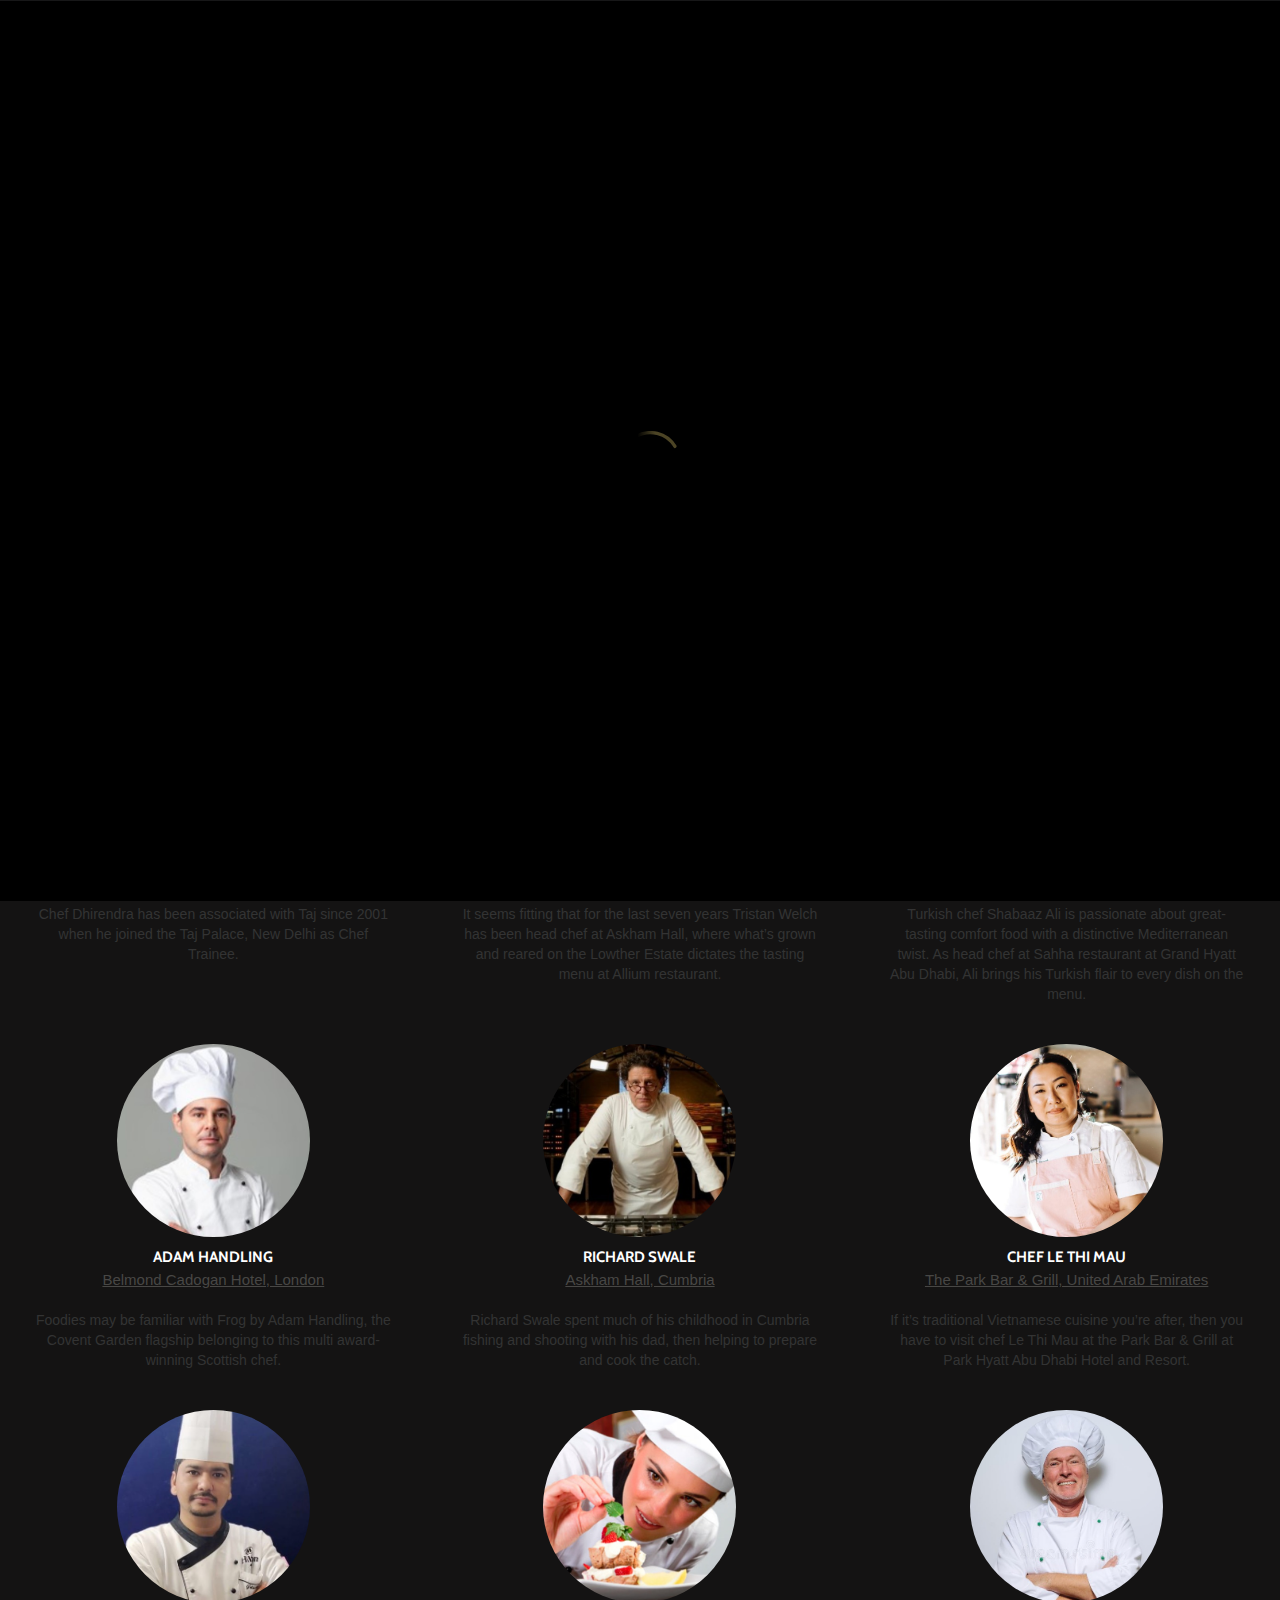
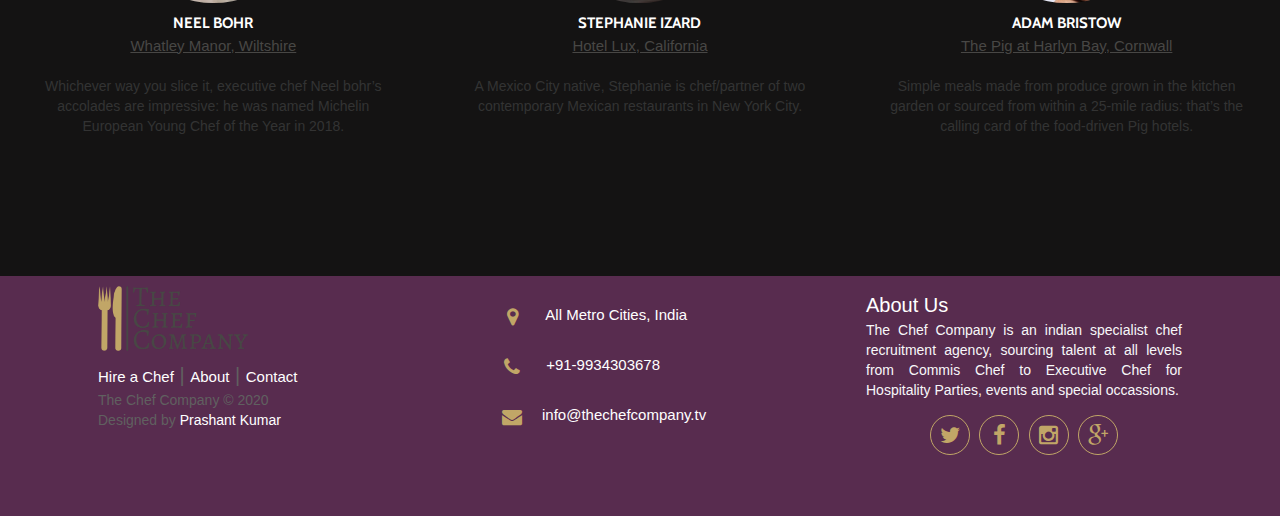
<file: chefs.html>
<!DOCTYPE html>

<html lang="en">

<head>
    <title>The Chef Company (Delivering Unforgettable Events)</title>
    <!-- GOOGLE FONTS -->
    <link href='https://fonts.googleapis.com/css?family=Yellowtail|Cabin:400,500,600,700,400italic,700italic|Libre+Baskerville:400italic|Great+Vibes|Oswald:400,300,700|Open+Sans:600italic,700' rel='stylesheet' type='text/css'>

    <!-- META TAGS -->
    <meta name="viewport" content="width=device-width, initial-scale=1">
    <meta http-equiv="content-type" content="text/html; charset=utf-8" />
    <meta name="description" content="The Chef Company (Delivering Unforgettable Events) provides you access to book your private chef for holiday and events.">
    <meta name="keywords" content="reservation,food,chef,dinner,breakfast,steak,restaurant,cook,blog,cooking,eat,meat,recipe">
    <meta name="author" content="The Chef Company">
    <meta name="robots" content="index, follow" />

    <!-- CSS STYLESHEETS -->
    <link rel="stylesheet" href="assets/css/bootstrap.min.css" />
    <link rel="stylesheet" href="assets/css/font-awesome.min.css" />
    <link rel="stylesheet" href="assets/css/elixir.css" />
    <link href="assets/js/owl-carousel/owl.carousel.css" rel="stylesheet">
    <link href="assets/js/owl-carousel/owl.theme.css" rel="stylesheet">
    <link href="assets/js/owl-carousel/owl.transitions.css" rel="stylesheet">
    <link href="assets/css/YTPlayer.css" rel="stylesheet">
    <link rel="stylesheet" href="assets/css/swipebox.css">
    <link rel="stylesheet" href="assets/css/icofont.min.css">
    <link rel="stylesheet" href="assets/css/custom.css">
    <link rel="stylesheet" href="assets/css/flowchart.css">
    <!-- Colors Style -->
    <link rel="stylesheet" href="assets/css/color/wine.css">
    <link rel="stylesheet" href="assets/css/color/bluegray.css">
    <link rel="stylesheet" href="assets/css/color/orange.css">
    <link rel="stylesheet" href="assets/css/color/black.css">
    <link rel="stylesheet" href="assets/css/color/yellow.css">
    <link rel="stylesheet" href="assets/css/color/green.css">
    <link rel="stylesheet" href="assets/css/color/red.css">
</head>

<body>
    <div id="mask">
        <div class="loader">
            <img src="assets/svg-loaders/tail-spin.svg" alt='loading'>
        </div>
    </div>

    <header id="header" role="banner">
        <div class="jt_row container">
            <div class="navbar-header page-scroll">
                <button type="button" class="navbar-toggle" data-toggle="collapse" data-target=".navbar-main-collapse">
					<i class="fa fa-bars"></i>
				</button>
                <a class="navbar-brand normal logo" href="index.html#home-slider">
                    <div class="logo_elixir"></div>
                </a>
                <a class="navbar-brand mini" href="index.html#home-slider">
                    <div class="logo_elixir dark"></div>
                </a>
                <a class="navbar-brand mini darker" href="index.html#home-slider">
                    <div class="logo_elixir dark"></div>
                </a>
            </div>

            <!-- BEGIN NAVIGATION MENU-->
            <nav class="collapse navbar-collapse navbar-right navbar-main-collapse" role="navigation">
                <ul id="nav" class="nav navbar-nav navigation">
                    <li class="page-scroll menu-item"><a href="index.html">Home</a></li>
                    <li class="page-scroll menu-item"><a href="index.html#chef">Chefs</a></li>
                    <li class="page-scroll menu-item"><a href="index.html">About</a></li>
                    <li class="page-scroll menu-item"><a href="index.html">Menu</a></li>
                    <li class="page-scroll menu-item"><a href="reservation.html">Hire a Chef</a></li>
                    <li class="page-scroll menu-item"><a href="contact.html">Contact Us</a></li>
                </ul>
            </nav>
            <!-- EN NAVIGATION MENU -->
    </header>
    <!-- END HEADER -->

    <style>
        .stretched-link {
            color: white !important;
        }
        
        .theme-bg-2-transparent {
            margin-top: 10px !important;
        }
    </style>

    <!-- BEGIN GALLERY SECTION -->
    <section id="chef" class="section gallery dark">
        <div class="jt_row jt_row-fluid row">
            <div class="col-md-12 jt_col column_container">
                <div class="voffset100"></div>
                <h2 class="section-title">Meet our Chefs</h2>
                <div class="col-md-10 col-md-offset-1 jt_col column_container">
                    <div class="section-subtitle">
                        Our passionate culinary team is made up of innovative and experienced professionals with years of experience in foodservice.
                    </div>
                </div>

            </div>
            
            <div class="col-md-12 jt_col column_container">
                <div class="col-md-4 jt_col column_container text-center">
                    <div class="card chef-card">
                        <img src="assets/images/team/chef1.jpeg" class="card-img-top" alt="...">
                        <div class="card-body d-flex align-items-center justify-content-center">
                            <div class="theme-bg-2-transparent p-1">
                                <a href="#" class="stretched-link">Tom Noest</a>
                            </div>
                            <span><u>The Bell Inn, Cotswolds</u></span>
                            <br>
                            <p>chef Tom Noest has garnered a reputation for turning out elevated pub classics (fish and chips, wood-fired pizzas).</p> 
                            <br>
                            <br>         
                        </div>
                    </div>
                </div>

                <div class="col-md-4 jt_col column_container text-center">
                    <div class="card chef-card">
                        <img src="assets/images/team/chef2.jpeg" class="card-img-top" alt="...">
                        <div class="card-body d-flex align-items-center justify-content-center">
                            <div class="theme-bg-2-transparent p-1">
                                <a href="#" class="stretched-link">Lisa Goodwin-Allen</a>
                            </div>
                            <span><u>Northcote, Lancashire</u></span>
                            <br>
                            <p>When Lisa Goodwin-Allen first started as chef de partie at Michelin-starred Northcote nearly 20 years ago.</p>   
                            <br> 
                            <br>          
                        </div>
                    </div>
                </div>

                <div class="col-md-4 jt_col column_container text-center">
                    <div class="card chef-card">
                        <img src="assets/images/team/chef3.jpeg" class="card-img-top" alt="...">
                        <div class="card-body d-flex align-items-center justify-content-center">
                            <div class="theme-bg-2-transparent p-1">
                                <a href="#" class="stretched-link">Jordan Bailey</a>
                            </div>
                            <span><u>Cliff at Lyons, Kildare, Ireland</u></span>
                            <br>
                            <p>Jordan Bailey (previously head chef at Norway’s three Michelin-star Maaemo) has earned two Michelin stars. </p>     
                            <br>  
                            <br>             
                        </div>
                    </div>
                </div>

                <div class="col-md-4 jt_col column_container text-center">
                    <div class="card chef-card">
                        <img src="assets/images/team/chef4.jpg" class="card-img-top" alt="...">
                        <div class="card-body d-flex align-items-center justify-content-center">
                            <div class="theme-bg-2-transparent p-1">
                                <a href="#" class="stretched-link">CHEF Dhirendra Singh</a>
                            </div>
                            <span><u>Hotel Taj, Mumbai, India</u></span>
                            <br>
                            <p>Chef Dhirendra has been associated with Taj since 2001 when he joined the Taj Palace, New Delhi as Chef Trainee.</p>  
                            <br>
                            <br>                    
                        </div>
                    </div>
                </div>

                <div class="col-md-4 jt_col column_container text-center">
                    <div class="card chef-card">
                        <img src="assets/images/team/chef5.jpeg" class="card-img-top" alt="...">
                        <div class="card-body d-flex align-items-center justify-content-center">
                            <div class="theme-bg-2-transparent p-1">
                                <a href="#" class="stretched-link">Tristan Welch</a>
                            </div>
                            <span><u>University Arms, Cambridge</u></span>
                            <br>
                            <p>It seems fitting that for the last seven years Tristan Welch has been head chef at Askham Hall, where what’s grown and reared on the Lowther Estate dictates the tasting menu at Allium restaurant. </p>                        
                            <br>
                            <br>
                         </div>
                    </div>
                </div>

                <div class="col-md-4 jt_col column_container text-center">
                    <div class="card chef-card">
                        <img src="assets/images/team/chef6.jpg" class="card-img-top" alt="...">
                        <div class="card-body d-flex align-items-center justify-content-center">
                            <div class="theme-bg-2-transparent p-1">
                                <a href="#" class="stretched-link">CHEF Shabaaz Ali</a>
                            </div>
                            <span><u>Sahha restaurant, Abu Dhabi, United Arab Emirates</u></span>
                            <br>
                            <p>Turkish chef Shabaaz Ali is passionate about great-tasting comfort food with a distinctive Mediterranean twist. As head chef at Sahha restaurant at Grand Hyatt Abu Dhabi, Ali brings his Turkish flair to every dish on the menu.</p>                     
                            <br>
                            <br>
                        </div>
                    </div>
                </div>

                <div class="col-md-4 jt_col column_container text-center">
                    <div class="card chef-card">
                        <img src="assets/images/team/chef7.jpeg" class="card-img-top" alt="...">
                        <div class="card-body d-flex align-items-center justify-content-center">
                            <div class="theme-bg-2-transparent p-1">
                                <a href="#" class="stretched-link">Adam Handling</a>
                            </div>
                            <span><u>Belmond Cadogan Hotel, London</u></span>
                            <br>
                            <p>Foodies may be familiar with Frog by Adam Handling, the Covent Garden flagship belonging to this multi award-winning Scottish chef.</p>                     
                            <br>
                            <br>
                        </div>
                    </div>
                </div>
                <div class="col-md-4 jt_col column_container text-center">
                    <div class="card chef-card">
                        <img src="assets/images/team/chef8.jpeg" class="card-img-top" alt="...">
                        <div class="card-body d-flex align-items-center justify-content-center">
                            <div class="theme-bg-2-transparent p-1">
                                <a href="#" class="stretched-link">Richard Swale</a>
                            </div>
                            <span><u>Askham Hall, Cumbria</u></span>
                            <br>
                            <p>Richard Swale spent much of his childhood in Cumbria fishing and shooting with his dad, then helping to prepare and cook the catch.</p>                      
                            <br>
                            <br>
                        </div>
                    </div>
                </div>
                <div class="col-md-4 jt_col column_container text-center">
                    <div class="card chef-card">
                        <img src="assets/images/team/chef9.jpeg" class="card-img-top" alt="...">
                        <div class="card-body d-flex align-items-center justify-content-center">
                            <div class="theme-bg-2-transparent p-1">
                                <a href="#" class="stretched-link">Chef Le Thi Mau</a>
                            </div>
                            <span><u>The Park Bar & Grill, United Arab Emirates</u></span>
                            <br>
                            <p>If it’s traditional Vietnamese cuisine you’re after, then you have to visit chef Le Thi Mau at the Park Bar & Grill at Park Hyatt Abu Dhabi Hotel and Resort. </p>                       
                            <br>
                            <br>
                        </div>
                    </div>
                </div>
                <div class="col-md-4 jt_col column_container text-center">
                    <div class="card chef-card">
                        <img src="assets/images/team/chef10.jpg" class="card-img-top" alt="...">
                        <div class="card-body d-flex align-items-center justify-content-center">
                            <div class="theme-bg-2-transparent p-1">
                                <a href="#" class="stretched-link">Neel bohr</a>
                            </div>
                            <span><u>Whatley Manor, Wiltshire</u></span>
                            <br>
                            <p>Whichever way you slice it, executive chef Neel bohr’s accolades are impressive: he was named Michelin European Young Chef of the Year in 2018.</p>                     
                            <br>
                            <br>
                        </div>
                    </div>
                </div>
               
                <div class="col-md-4 jt_col column_container text-center">
                    <div class="card chef-card">
                        <img src="assets/images/team/chef11.jpeg" class="card-img-top" alt="...">
                        <div class="card-body d-flex align-items-center justify-content-center">
                            <div class="theme-bg-2-transparent p-1">
                                <a href="#" class="stretched-link">Stephanie Izard</a>
                            </div>
                            <span><u>Hotel Lux, California</u></span>
                            <br>
                            <p>A Mexico City native, Stephanie is chef/partner of two contemporary Mexican restaurants in New York City.</p>                        
                            <br>
                            <br>
                        </div>
                    </div>
                </div>
                

                <div class="col-md-4 jt_col column_container text-center">
                    <div class="card chef-card">
                        <img src="assets/images/team/chef12.jpeg" class="card-img-top" alt="...">
                        <div class="card-body d-flex align-items-center justify-content-center">
                            <div class="theme-bg-2-transparent p-1">
                                <a href="#" class="stretched-link">Adam Bristow</a>
                            </div>
                            <span><u>The Pig at Harlyn Bay, Cornwall</u></span>
                            <br>
                            <p>Simple meals made from produce grown in the kitchen garden or sourced from within a 25-mile radius: that’s the calling card of the food-driven Pig hotels.</p>                        
                            <br>
                            <br> 
                        </div>
                    </div>
                </div>
            </div>
        </div>
        <!-- End .jt_row -->
        <div class="voffset200"></div>
    </section>
    <!-- END GALLERY SECTION -->

     <!-- BEGIN FOOTER -->
     <footer id="footer" class="section">
        <div class="container">
            <div class="col-md-4 text-left">
                <img width="150px" src="assets/images/logo_chef.png" style="margin-bottom: 10px; margin-top: 5px;">
                <p class="footer-links">
                    <a href="reservations">Hire a Chef</a> |
                    <a class="page-scroll" href="#about">About</a> |
                    <a href="contact">Contact</a>
                </p>
                <p class="footer-company-name" style="font-size: 14px;">The Chef Company © 2020</p> 
                <p class="footer-company-name" style="font-size: 14px;">Designed by <a style="font-size: 14px;" target="_blank" href="https://www.linkedin.com/in/prashant-kumar-778246188/">Prashant Kumar</a></p>   
            </div>
            <div class="col-md-4" style="padding-top: 10px;">
                <div class="footer-center text-left">

                    <p><i class="fa fa-map-marker"></i> All Metro Cities, India</p>

                    <p><i class="fa fa-phone"></i> <a href="tel:+91-9934303678">+91-9934303678</a></p>

                    <p><i class="fa fa-envelope"></i><a href="mailto:prashantkumar18.pk@gmail.com">info@thechefcompany.tv</a>
                    </p>
                </div>
            </div>
            <div class="col-md-4 text-left" style="padding-top: 10px;">
                <p class="footer-company-about">
                    <span style="color: #fff; font-size: 20px;">About Us</span>
                    <br>
                    <p class="about">The Chef Company is an indian specialist chef recruitment agency, sourcing talent at all levels from Commis Chef to Executive Chef for Hospitality Parties, events and special occassions.</p>
                </p>
                <ul class="social text-center">
                    <li><a href="#" target="_blank" class="icon tw"><i class="fa fa-twitter"></i></a></li>
                    <li><a href="https://www.facebook.com/prashantkumar60099/" target="_blank" class="icon fb"><i class="fa fa-facebook"></i></a></li>
                    <li><a href="https://www.instagram.com/pk_w_o_r_l_d/" target="_blank" class="icon in"><i class="fa fa-instagram"></i></a></li>
                    <li><a href="#" target="_blank" class="icon go"><i class="fa fa-google-plus"></i></a></li>
                </ul>
            </div>
        </div>
    </footer>
    <!-- END FOOTER -->


    <div class="whatsapp">
        <a href="https://api.whatsapp.com/send?phone=918107302002" target="_blank">
            <h5><i class="icofont-brand-whatsapp"></i></h5>
        </a>
    </div>

    <!-- BEGIN Scripts-->

    <script src="assets/js/modernizr.custom.js"></script>
    <script src="assets/js/jquery.js"></script>
    <script src="assets/js/classie.js"></script>
    <script src="assets/js/pathLoader.js"></script>
    <script src="assets/js/owl-carousel/owl.carousel.min.js"></script>
    <script src="assets/js/jquery.inview.js"></script>
    <script src="assets/js/jquery.nav.js"></script>
    <script src="assets/js/jquery.mb.YTPlayer.js"></script>
    <script src="assets/js/jquery.form.js"></script>
    <script src="assets/js/jquery.validate.js"></script>
    <script src="assets/js/bootstrap.min.js"></script>
    <script src="assets/js/default.js"></script>
    <script src="assets/js/plugins.js"></script>
    <script type="text/javascript" src="assets/js/jquery.isotope.min.js"></script>
    <script type="text/javascript" src="assets/js/jquery.prettyPhoto.js"></script>
    <script src="assets/js/jquery.swipebox.js"></script>

    <script type="text/javascript">
        ;
        (function($) {
            $('.swipebox').swipebox();
        })(jQuery);
    </script>

    <script>
    </script>
    <!-- END Scripts -->


</body>

</html>
</file>
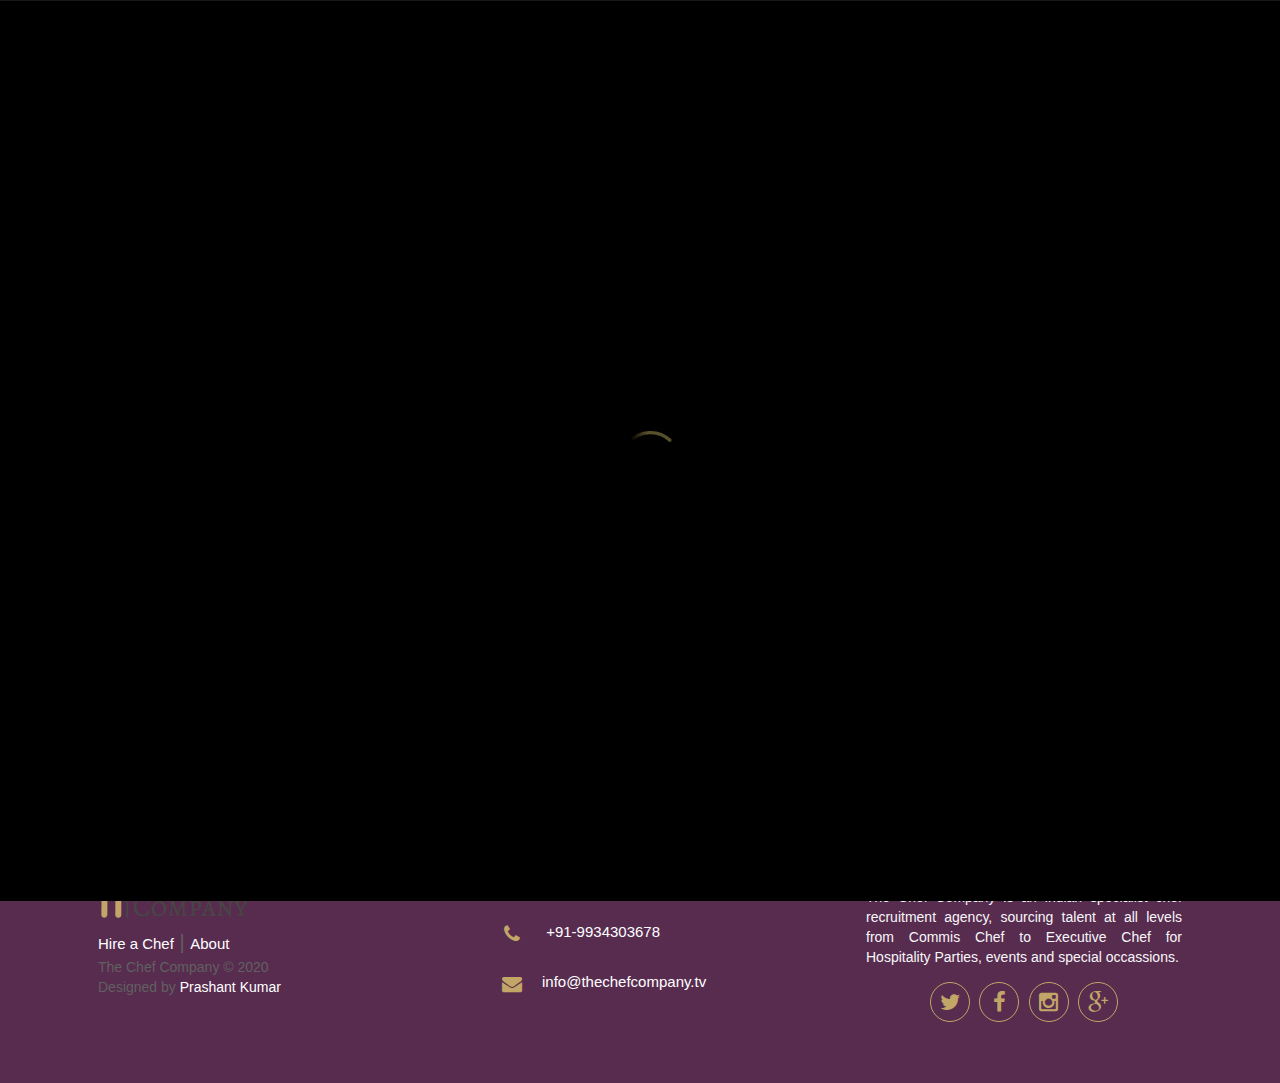
<file: contact.html>
<!DOCTYPE html>
<html lang="en">

<head>

    <title>The Chef Company (Delivering Unforgettable Events)</title>
    <!-- GOOGLE FONTS -->
    <link href='https://fonts.googleapis.com/css?family=Yellowtail|Cabin:400,500,600,700,400italic,700italic|Libre+Baskerville:400italic|Great+Vibes|Oswald:400,300,700|Open+Sans:600italic,700' rel='stylesheet' type='text/css'>

    <!-- META TAGS -->
    <meta name="viewport" content="width=device-width, initial-scale=1">
    <meta http-equiv="content-type" content="text/html; charset=utf-8" />
    <meta name="description" content="The Chef Company (Delivering Unforgettable Events) provides you access to book your private chef for holiday and events.">
    <meta name="keywords" content="reservation,food,chef,dinner,breakfast,steak,restaurant,cook,blog,cooking,eat,meat,recipe">
    <meta name="author" content="The Chef Company">
    <meta name="robots" content="index, follow" />

    <!-- CSS STYLESHEETS -->
    <link rel="stylesheet" href="assets/css/bootstrap.min.css" />
    <link rel="stylesheet" href="assets/css/font-awesome.min.css" />
    <link rel="stylesheet" href="assets/css/elixir.css" />
    <!-- <link href="assets/js/owl-carousel/owl.carousel.css" rel="stylesheet">
    <link href="assets/js/owl-carousel/owl.theme.css" rel="stylesheet">
    <link href="assets/js/owl-carousel/owl.transitions.css" rel="stylesheet"> -->
    <link href="assets/css/YTPlayer.css" rel="stylesheet">
    <link rel="stylesheet" href="assets/css/swipebox.css">
    <link rel="stylesheet" href="assets/css/icofont.min.css">
    <link rel="stylesheet" href="assets/css/custom.css">
    <link rel="stylesheet" href="assets/css/flowchart.css">
    <!-- Colors Style -->
    <link rel="stylesheet" href="assets/css/color/wine.css">
    <link rel="stylesheet" href="assets/css/color/bluegray.css">
    <link rel="stylesheet" href="assets/css/color/orange.css">
    <link rel="stylesheet" href="assets/css/color/black.css">
    <link rel="stylesheet" href="assets/css/color/yellow.css">
    <link rel="stylesheet" href="assets/css/color/green.css">
    <link rel="stylesheet" href="assets/css/color/red.css">
</head>

<body>
    <div id="mask">
        <div class="loader">
            <img src="assets/svg-loaders/tail-spin.svg" alt='loading'>
        </div>
    </div>

    <header id="header" role="banner">
        <div class="jt_row container">
            <div class="navbar-header page-scroll">
                <button type="button" class="navbar-toggle" data-toggle="collapse" data-target=".navbar-main-collapse">
					<i class="fa fa-bars"></i>
				</button>
                <a class="navbar-brand normal logo" href="index.html#home-slider">
                    <div class="logo_elixir"></div>
                </a>
                <a class="navbar-brand mini" href="index.html#home-slider">
                    <div class="logo_elixir dark"></div>
                </a>
                <a class="navbar-brand mini darker" href="index.html#home-slider">
                    <div class="logo_elixir dark"></div>
                </a>
            </div>

            <!-- BEGIN NAVIGATION MENU-->
            <nav class="collapse navbar-collapse navbar-right navbar-main-collapse" role="navigation">
                <ul id="nav" class="nav navbar-nav navigation">
                    <li class="page-scroll menu-item"><a href="index.html#home-slider">Home</a></li>
                    <li class="page-scroll menu-item"><a href="index.html#chef">Chefs</a></li>
                    <li class="page-scroll menu-item"><a href="index.html#about">About</a></li>
                    <li class="page-scroll menu-item"><a href="index.html#menu">Menu</a></li>
                    <li class="page-scroll menu-item"><a href="reservation.html">Hire a Chef</a></li>
                    <li class="page-scroll menu-item current"><a href="contact.html#contact">Contact Us</a></li>
                </ul>
            </nav>
            <!-- EN NAVIGATION MENU -->
    </header>
    <!-- END HEADER -->

    <!-- BEGIN CONTACT SECTION -->
    <section id="contact" class="section contact dark">
        <div class="container">
            <div class="jt_row jt_row-fluid row">

                <div class="col-md-12 jt_col column_container">
                    <div class="voffset100"></div>
                    <h2 class="section-title">Contact</h2>
                </div>
                <div class="col-md-6 col-md-offset-3 jt_col column_container">
                    <div class="section-subtitle">
                        Bangalore-Karnataka, India
                    </div>
                </div>
                <div id="contactform" class="contact-form">
                    <div class="col-md-6 jt_col column_container">
                        <input type="text" required name="name" placeholder="Name">
                        <input type="text" required name="tel" placeholder="Mobile">
                        <input type="text" required name="email" placeholder="Email">
                        <input type="text" required name="subject" placeholder="Subject">
                    </div>

                    <div class="col-md-6 jt_col column_container">
                        <textarea id="message" required name="message" placeholder="Message" rows="13"></textarea>
                    </div>

                    <div class="col-md-4 col-md-offset-4 jt_col column_container">
                        <input type="submit" class="button contact center" value="Submit">
                    </div>

                </div>
                <div class="voffset100"></div>
            </div>
        </div>
    </section>
    <!-- END CONTACT SECTION -->

 <!-- BEGIN FOOTER -->
 <footer id="footer" class="section">
    <div class="container">
        <div class="col-md-4 text-left">
            <img width="150px" src="assets/images/logo_chef.png" style="margin-bottom: 10px; margin-top: 5px;">
            <p class="footer-links">
                <a href="reservations">Hire a Chef</a> |
                <a class="page-scroll" href="#about">About</a>
            </p>
            <p class="footer-company-name" style="font-size: 14px;">The Chef Company © 2020</p> 
            <p class="footer-company-name" style="font-size: 14px;">Designed by <a style="font-size: 14px;" target="_blank" href="https://www.linkedin.com/in/prashant-kumar-778246188/">Prashant Kumar</a></p>   
        </div>
        <div class="col-md-4" style="padding-top: 10px;">
            <div class="footer-center text-left">

                <p><i class="fa fa-map-marker"></i> All Metro Cities, India</p>

                <p><i class="fa fa-phone"></i> <a href="tel:+91-9934303678">+91-9934303678</a></p>

                <p><i class="fa fa-envelope"></i><a href="mailto:prashantkumar18.pk@gmail.com">info@thechefcompany.tv</a>
                </p>
            </div>
        </div>
        <div class="col-md-4 text-left" style="padding-top: 10px;">
            <p class="footer-company-about">
                <span style="color: #fff; font-size: 20px;">About Us</span>
                <br>
                <p class="about">The Chef Company is an indian specialist chef recruitment agency, sourcing talent at all levels from Commis Chef to Executive Chef for Hospitality Parties, events and special occassions.</p>
            </p>
            <ul class="social text-center">
                <li><a href="#" target="_blank" class="icon tw"><i class="fa fa-twitter"></i></a></li>
                <li><a href="https://www.facebook.com/prashantkumar60099/" target="_blank" class="icon fb"><i class="fa fa-facebook"></i></a></li>
                <li><a href="https://www.instagram.com/pk_w_o_r_l_d/" target="_blank" class="icon in"><i class="fa fa-instagram"></i></a></li>
                <li><a href="#" target="_blank" class="icon go"><i class="fa fa-google-plus"></i></a></li>
            </ul>
        </div>
    </div>
</footer>
<!-- END FOOTER -->


    <div class="whatsapp">
        <a href="https://api.whatsapp.com/send?phone=91993430367" target="_blank">
            <h5><i class="icofont-brand-whatsapp"></i></h5>
        </a>
    </div>

    <!-- BEGIN Scripts-->

    <script src="assets/js/modernizr.custom.js"></script>
    <script src="assets/js/jquery.js"></script>
    <script src="assets/js/classie.js"></script>
    <script src="assets/js/pathLoader.js"></script>
    <script src="assets/js/owl-carousel/owl.carousel.min.js"></script>
    <script src="assets/js/jquery.inview.js"></script>
    <script src="assets/js/jquery.nav.js"></script>
    <script src="assets/js/jquery.mb.YTPlayer.js"></script>
    <script src="assets/js/jquery.form.js"></script>
    <script src="assets/js/jquery.validate.js"></script>
    <script src="assets/js/bootstrap.min.js"></script>
    <script src="assets/js/default.js"></script>
    <script src="assets/js/plugins.js"></script>
    <script type="text/javascript" src="assets/js/jquery.isotope.min.js"></script>
    <script type="text/javascript" src="assets/js/jquery.prettyPhoto.js"></script>
    <!-- <script src="assets/js/jquery.swipebox.js"></script> -->

    <!-- END Scripts -->


</body>

</html>
</file>
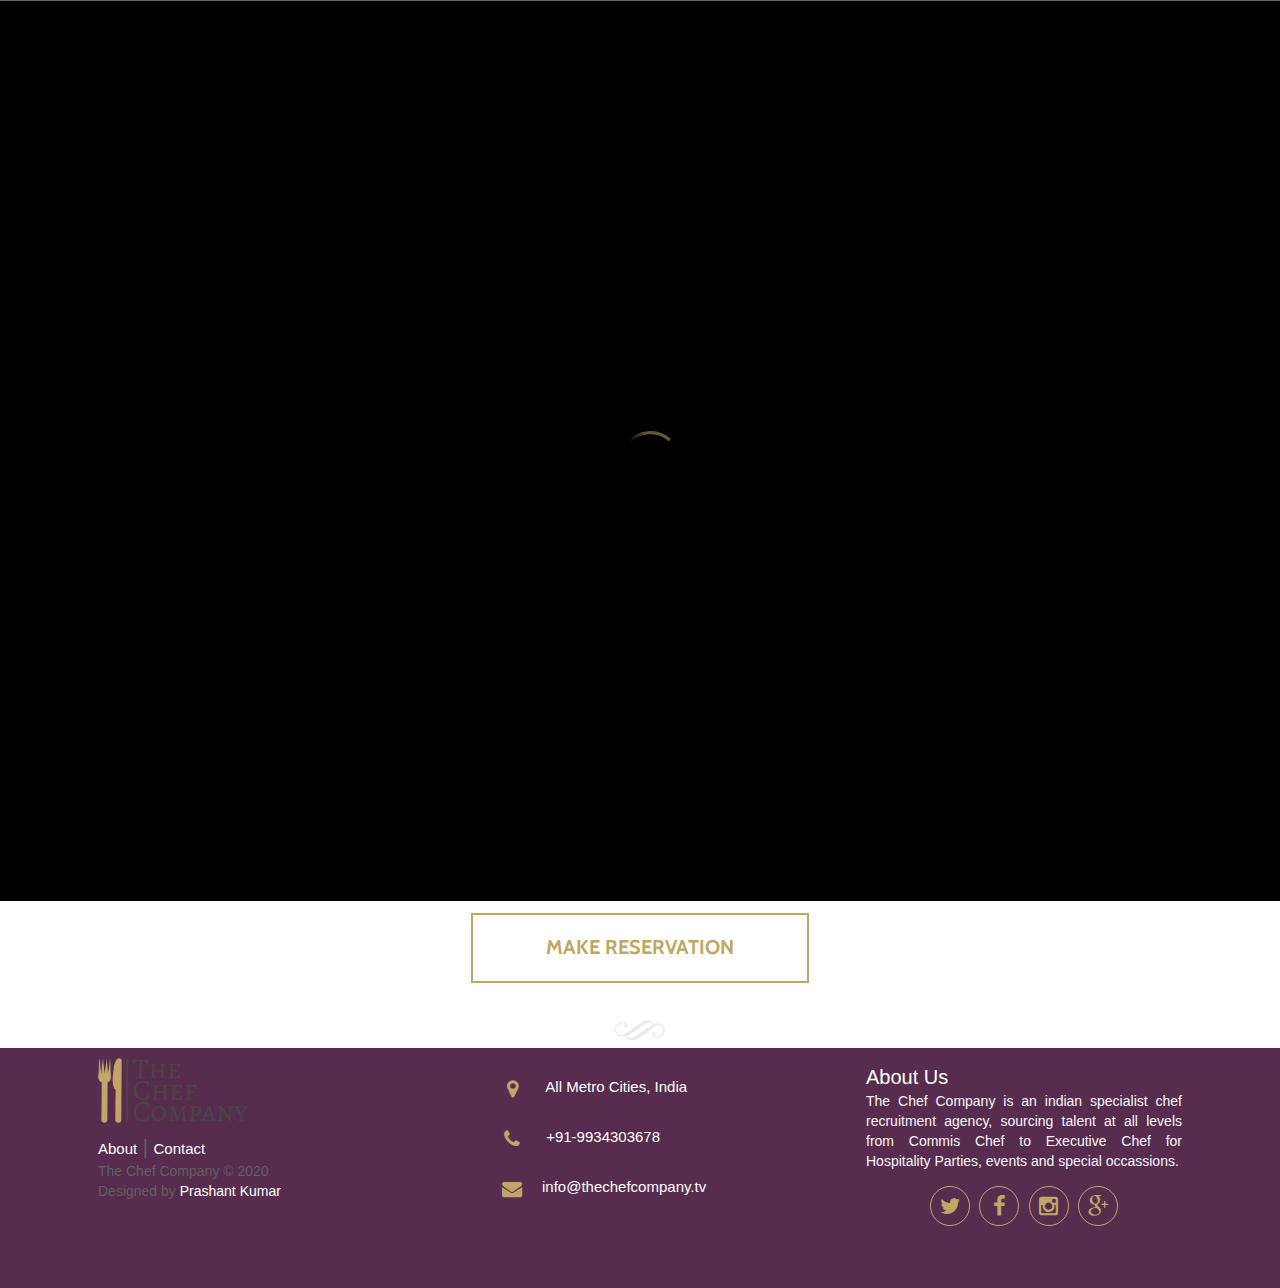
<file: reservation.html>
<!DOCTYPE html>

<html lang="en">

<head>

    <title>The Chef Company (Delivering Unforgettable Events)</title>
    <!-- GOOGLE FONTS -->
    <link href='https://fonts.googleapis.com/css?family=Yellowtail|Cabin:400,500,600,700,400italic,700italic|Libre+Baskerville:400italic|Great+Vibes|Oswald:400,300,700|Open+Sans:600italic,700' rel='stylesheet' type='text/css'>

    <!-- META TAGS -->
    <meta name="viewport" content="width=device-width, initial-scale=1">
    <meta http-equiv="content-type" content="text/html; charset=utf-8" />
    <meta name="description" content="The Chef Company (Delivering Unforgettable Events) provides you access to book your private chef for holiday and events.">
    <meta name="keywords" content="reservation,food,chef,dinner,breakfast,steak,restaurant,cook,blog,cooking,eat,meat,recipe">
    <meta name="author" content="The Chef Company">
    <meta name="robots" content="index, follow" />

    <!-- CSS STYLESHEETS -->
    <link rel="stylesheet" href="assets/css/bootstrap.min.css" />
    <link rel="stylesheet" href="assets/css/font-awesome.min.css" />
    <link rel="stylesheet" href="assets/css/elixir.css" />
    <link href="assets/js/owl-carousel/owl.carousel.css" rel="stylesheet">
    <link href="assets/js/owl-carousel/owl.theme.css" rel="stylesheet">
    <link href="assets/js/owl-carousel/owl.transitions.css" rel="stylesheet">
    <link href="assets/css/YTPlayer.css" rel="stylesheet">
    <link rel="stylesheet" href="assets/css/swipebox.css">
    <link rel="stylesheet" href="assets/css/icofont.min.css">
    <link rel="stylesheet" href="assets/css/custom.css">
    <link rel="stylesheet" href="assets/css/flowchart.css">
    <!-- Colors Style -->
    <link rel="stylesheet" href="assets/css/color/wine.css">
    <link rel="stylesheet" href="assets/css/color/bluegray.css">
    <link rel="stylesheet" href="assets/css/color/orange.css">
    <link rel="stylesheet" href="assets/css/color/black.css">
    <link rel="stylesheet" href="assets/css/color/yellow.css">
    <link rel="stylesheet" href="assets/css/color/green.css">
    <link rel="stylesheet" href="assets/css/color/red.css">
</head>

<body>
    <div id="mask">
        <div class="loader">
            <img src="assets/svg-loaders/tail-spin.svg" alt='loading'>
        </div>
    </div>

    <header id="header" role="banner">
        <div class="jt_row container">
            <div class="navbar-header page-scroll">
                <button type="button" class="navbar-toggle" data-toggle="collapse" data-target=".navbar-main-collapse">
					<i class="fa fa-bars"></i>
				</button>
                <a class="navbar-brand normal logo" href="index.html#home-slider">
                    <div class="logo_elixir"></div>
                </a>
                <a class="navbar-brand mini" href="index.html#home-slider">
                    <div class="logo_elixir dark"></div>
                </a>
                <a class="navbar-brand mini darker" href="index.html#home-slider">
                    <div class="logo_elixir dark"></div>
                </a>
            </div>

            <!-- BEGIN NAVIGATION MENU-->
            <nav class="collapse navbar-collapse navbar-right navbar-main-collapse" role="navigation">
                <ul id="nav" class="nav navbar-nav navigation">
                    <li class="page-scroll menu-item"><a href="index.html#home-slider">Home</a></li>
                    <li class="page-scroll menu-item"><a href="index.html#chef">Chefs</a></li>
                    <li class="page-scroll menu-item"><a href="index.html#about">About</a></li>
                    <li class="page-scroll menu-item"><a href="index.html#menu">Menu</a></li>
                    <li class="page-scroll menu-item"><a href="reservation.html#reservations">Hire a Chef</a></li>
                    <li class="page-scroll menu-item"><a href="contact.html">Contact Us</a></li>
                </ul>
            </nav>
            <!-- EN NAVIGATION MENU -->
    </header>
    <!-- END HEADER -->
    <!-- BEGIN RESERVATIONS SECTION -->
    <section id="reservations" class="section reservations">
        <div class="container">
            <div class="jt_row jt_row-fluid row">
                <div class="voffset100"></div>
                <div class="col-md-12 jt_col column_container">
                    <div class="reservations_logo"></div>
                    <div class="voffset40"></div>

                    <h4><span class="above" style="color: black">Welcome to The Chef Company</span></h4>
                    <h3>Make a Reservation</h3>
                    <h4><span style="color: black">for Private Chef</span></h4>
                    <div class="voffset50"></div>
                </div>

                <div class="contact-form">
                    <div class="col-md-5 col-md-offset-1 jt_col column_container">
                        <p>Party Details</p>
                        <div class="form-group" style="padding-bottom: 5px;">
                            <select name="hob" class="form-control">
                            <option value="">Select You Hob</option>
                            <option value="Electic">Electic</option>
                            <option value="Induction">Induction</option>
                            <option value="Gas">Gas</option>
                        </select>
                        </div>
                        <div class="form-group">
                            <input type="date" required class="form-control" name="party_date" placeholder="Date">
                        </div>
                        <div class="form-group" style="padding-bottom: 5px;">
                            <select name="party_time" class="form-control">
                            <option value="">Select Party Time</option>
                            <option value="Lunch">Lunch</option>
                            <option value="Dinner">Dinner</option>
                        </select>
                        </div>
                        <div class="form-group" style="padding-bottom: 5px;">
                            <select name="food_type" class="form-control">
                            <option value="">Select Food Prefrences</option>
                            <option value="Middle Eastern">Middle Eastern</option>
                            <option value="Mediterranean">Mediterranean</option>
                            <option value="Chinese">Chinese</option>
                            <option value="Indian">Indian</option>
                            <option value="Turkish">Turkish</option>
                            <option value="Other">Other</option>
                        </select>
                        </div>
                        <div class="form-group">
                            <input type="text" class="form-control" name="note" placeholder="Note">
                        </div>
                    </div>

                    <div class="col-md-5 jt_col column_container">
                        <p>Contact Details</p>
                        <div class="form-group">
                            <input type="text" required class="form-control" name="full_name" placeholder="Name*">
                        </div>
                        <div class="form-group">
                            <input type="email" class="form-control" name="email" placeholder="Email">
                        </div>
                        <div class="form-group">
                            <input type="tel" required class="form-control" name="mobile" placeholder="Mobile*">
                        </div>
                        <div class="form-group">
                            <input type="number" class="form-control" name="numbers" placeholder="No. of Guests">
                        </div>
                        <div class="form-group">
                            <select name="location" required class="form-control">
                            <option value="">Select..*</option>
                            <option value="Jaipur">Jaipur</option>
                            <option value="Delhi">Delhi</option>
                            <option value="Noida">Noida</option>
                            <option value="Gurugram">Gurugram</option>
                        </select>
                        </div>
                    </div>

                    <div class="col-md-10 col-md-offset-1 jt_col column_container">
                        <textarea required class="form-control" name="instructions" placeholder="Message*" rows="4"></textarea>
                    </div>
                    <div class="col-md-4 col-md-offset-4 jt_col column_container">
                        <input type="submit" class="button center" value="Make reservation">
                    </div>
                </div>
                <div class="col-md-12 jt_col column_container">
                    <div class="voffset60"></div>
                    <div class="ornament"></div>
                </div>
            </div>

        </div>
    </section>
    <!-- END RESERVATIONS SECTION-->

     <!-- BEGIN FOOTER -->
     <footer id="footer" class="section">
        <div class="container">
            <div class="col-md-4 text-left">
                <img width="150px" src="assets/images/logo_chef.png" style="margin-bottom: 10px; margin-top: 5px;">
                <p class="footer-links">
                    <a class="page-scroll" href="#about">About</a> |
                    <a href="contact">Contact</a>
                </p>
                <p class="footer-company-name" style="font-size: 14px;">The Chef Company © 2020</p> 
                <p class="footer-company-name" style="font-size: 14px;">Designed by <a style="font-size: 14px;" target="_blank" href="https://www.linkedin.com/in/prashant-kumar-778246188/">Prashant Kumar</a></p>   
            </div>
            <div class="col-md-4" style="padding-top: 10px;">
                <div class="footer-center text-left">

                    <p><i class="fa fa-map-marker"></i> All Metro Cities, India</p>

                    <p><i class="fa fa-phone"></i> <a href="tel:+91-9934303678">+91-9934303678</a></p>

                    <p><i class="fa fa-envelope"></i><a href="mailto:prashantkumar18.pk@gmail.com">info@thechefcompany.tv</a>
                    </p>
                </div>
            </div>
            <div class="col-md-4 text-left" style="padding-top: 10px;">
                <p class="footer-company-about">
                    <span style="color: #fff; font-size: 20px;">About Us</span>
                    <br>
                    <p class="about">The Chef Company is an indian specialist chef recruitment agency, sourcing talent at all levels from Commis Chef to Executive Chef for Hospitality Parties, events and special occassions.</p>
                </p>
                <ul class="social text-center">
                    <li><a href="#" target="_blank" class="icon tw"><i class="fa fa-twitter"></i></a></li>
                    <li><a href="https://www.facebook.com/prashantkumar60099/" target="_blank" class="icon fb"><i class="fa fa-facebook"></i></a></li>
                    <li><a href="https://www.instagram.com/pk_w_o_r_l_d/" target="_blank" class="icon in"><i class="fa fa-instagram"></i></a></li>
                    <li><a href="#" target="_blank" class="icon go"><i class="fa fa-google-plus"></i></a></li>
                </ul>
            </div>
        </div>
    </footer>
    <!-- END FOOTER -->


    <div class="whatsapp">
        <a href="https://api.whatsapp.com/send?phone=91993430367" target="_blank">
            <h5><i class="icofont-brand-whatsapp"></i></h5>
        </a>
    </div>

    <!-- BEGIN Scripts-->

    <script src="assets/js/modernizr.custom.js"></script>
    <script src="assets/js/jquery.js"></script>
    <script src="assets/js/classie.js"></script>
    <script src="assets/js/pathLoader.js"></script>
    <script src="assets/js/owl-carousel/owl.carousel.min.js"></script>
    <script src="assets/js/jquery.inview.js"></script>
    <script src="assets/js/jquery.nav.js"></script>
    <script src="assets/js/jquery.mb.YTPlayer.js"></script>
    <script src="assets/js/jquery.form.js"></script>
    <script src="assets/js/jquery.validate.js"></script>
    <script src="assets/js/bootstrap.min.js"></script>
    <script src="assets/js/default.js"></script>
    <script src="assets/js/plugins.js"></script>
    <script type="text/javascript" src="assets/js/jquery.isotope.min.js"></script>
    <script type="text/javascript" src="assets/js/jquery.prettyPhoto.js"></script>
    <script src="assets/js/jquery.swipebox.js"></script>

    <script type="text/javascript">
        ;
        (function($) {
            $('.swipebox').swipebox();
        })(jQuery);
    </script>

    <script>
    </script>
    <!-- END Scripts -->


</body>

</html>
</file>
<file: assets/css/elixir.css>
/***************   BEGIN FIXES   ***************/

*,
html {
    margin: 0;
    padding: 0;
}

.clearfix:after,
.jt_row:after {
    content: ".";
    display: block;
    height: 0;
    clear: both;
    visibility: hidden;
}

.clearfix,
.jt_row {
    display: inline-block;
}


/***************   BEGIN HIDE FROM IE-MAC    ***************/

* html .clearfix,
* html .jt_row {
    height: 1%;
}

.clearfix,
.jt_row {
    display: block;
}


/***************   END FIXES   ***************/

body,
input,
textarea {
    -webkit-font-smoothing: antialiased;
    text-rendering: optimizeLegibility;
    -moz-osx-font-smoothing: grayscale;
}

.container {
    max-width: 1220px;
    padding-top: 0px;
    margin: 0px auto;
}

.container.no-margin {
    width: 100% margin: 0px auto;
}

a:hover {
    text-decoration: none;
}


/* Loading */

#mask {
    background-color: #000000;
    height: 100%;
    position: fixed;
    width: 100%;
    z-index: 100000;
}

.loader {
    position: absolute;
    width: 80px;
    height: 80px;
    margin: -20px 0 0 -20px;
    top: 50%;
    left: 50%;
}


/* Color Picker */

.wine .color-picker .pickerTitle {
    background: #B95D82;
}

.bluegray .color-picker .pickerTitle {
    background: #768FAC;
}

.orange .color-picker .pickerTitle {
    background: #DD7E43;
}

.black .color-picker .pickerTitle {
    background: #030303;
}

.yellow .color-picker .pickerTitle {
    background: #E5D43E;
}

.green .color-picker .pickerTitle {
    background: #9CC264;
}

.gold .color-picker .pickerTitle {
    background: #BBA965;
}

.red .color-picker .pickerTitle {
    background: #EE2C46;
}

.color-picker .picker-btn {
    display: block;
    cursor: pointer;
    width: 50px;
    height: 50px;
    background: url(../images/picker-ico.png);
    position: absolute;
    top: 45px;
    left: -55px;
    z-index: 999999;
}

.color-picker {
    font-family: 'Montserrat', sans-serif;
    width: 223px;
    height: auto;
    position: fixed;
    top: 150px;
    right: 0;
    background: #fff;
    z-index: 999999;
}

.color-picker.menu {
    font-family: 'Montserrat', sans-serif;
    width: 223px;
    height: auto;
    position: fixed;
    top: 150px;
    right: -223px;
    background: #fff;
    z-index: 999999;
}

.color-picker .pwrapper {
    padding: 15px 15px 15px 28px;
    width: 223px;
    height: auto;
}

.color-picker .pickerTitle {
    text-transform: uppercase;
    text-align: center;
    float: none;
    width: 100%;
    height: 50px;
    margin: 0;
    padding: 10px 10px;
    cursor: auto;
    border: none;
    color: #fff;
    background: #BBA965;
    line-height: 35px;
    font-weight: bold;
}

.color-picker .pickersubTitle {
    color: #7F7F7F;
    text-transform: uppercase;
    text-align: center;
    font-weight: bold;
    float: none;
    width: 150px;
    height: auto;
    margin: 0 5px 15px;
    padding: 10px 5px;
    cursor: auto;
    font-size: 12px;
    border-bottom: 1px solid #ededed;
    border-top: 1px solid #ededed;
    clear: both;
}

.color-picker div {
    width: 30px;
    height: 30px;
    margin: 5px;
    /*padding: 5px;*/
    float: left;
    cursor: pointer;
    /*border: 2px solid #f0f0f0;*/
    -webkit-transition: all 0.2s ease-in-out;
    -moz-transition: all 0.2s ease-in-out;
    -o-transition: all 0.2s ease-in-out;
    transition: all 0.2s ease-in-out;
}

.color-picker div.nopick {
    width: 0;
    height: 0;
}

.color-picker .light-version {
    width: 73px;
    height: 29px;
    margin-bottom: 20px;
    /*	background: #fff;
	line-height: 30px;
	text-align: center;
	color: #999;*/
}

.color-picker .dark-version {
    width: 73px;
    height: 29px;
    /*	background: #000;
	line-height: 30px;
	text-align: center;
	color: #666;*/
}

.color-picker .picker-wine {
    background: #B95D82;
}

.color-picker .picker-bluegray {
    background: #768FAC;
}

.color-picker .picker-orange {
    background: #DD7E43;
}

.color-picker .picker-black {
    background: #030303;
}

.color-picker .picker-yellow {
    background: #E5D43E;
}

.color-picker .picker-green {
    background: #9CC264;
}

.color-picker .picker-gold {
    background: #BBA965;
}

.color-picker .picker-red {
    background: #EE2C46;
}

.color-picker .picker-wine:hover,
.color-picker .picker-bluegray:hover,
.color-picker .picker-green:hover,
.color-picker .picker-yellow:hover,
.color-picker .picker-red:hover,
.color-picker .picker-black:hover,
.color-picker .picker-gold:hover,
.color-picker .picker-orange:hover {
    border-color: #000;
}


/******************* INVIEW ANIMATIONS **********************/

.jt_row {
    opacity: 0;
    -webkit-transition: opacity 1s ease-in;
    -o-transition: opacity 1s ease-in;
    transition: opacity 1s ease-in;
}

#header .jt_row,
.jt_row.visible {
    opacity: 1;
}

@-webkit-keyframes flipYloop {
    from {
        -webkit-transform: rotateY(0deg);
    }
    to {
        -webkit-transform: rotateY(180deg);
    }
}

@keyframes flipYloop {
    from {
        transform: rotateY(0deg);
    }
    to {
        transform: rotateY(180deg);
    }
}


/***************   BEGIN HEADER STYLING   ***************/

.logo_elixir {
    display: inline-block;
    float: left;
    margin: 12px;
    width: 150px;
    height: 150px;
    background: url("../images/logo_chef.png") no-repeat;
    background-size: 150px;
    -webkit-transition: all 0.5s ease;
    -o-transition: all 0.5s ease;
    transition: all 0.5s ease;
}

#header {
    position: absolute;
    top: 0px;
    left: 0px;
    z-index: 1001;
    width: 100%;
    height: 90px;
    font-family: 'Cabin';
    background: rgba(25, 25, 27, 0.671);
    padding-top: 20px;
}

#header .container {
    width: 97%;
}

.navbar-collapse {
    padding-right: 0px;
}

#header.overflow {
    top: -100px;
    left: 0px;
    background-color: #582C4F !important;
    /* box-shadow: 0 1px 3px rgba(0, 0, 0, 0.11); */
    -webkit-transition: all 0.3s ease-in;
    -o-transition: all 0.3s ease-in;
    transition: all 0.3s ease-in;
    -webkit-font-smoothing: antialiased;
}

.navbar-nav {
    display: block;
    position: absolute;
    right: 100px;
}

.navbar-brand {
    display: block;
    position: absolute;
    left: 100px;
    top: 0px;
}

#header.overflow .menu-item a {
    font-size: 14px;
    line-height: 21px;
    color: #818181;
    font-weight: 400;
}

#header.overflow .navbar-nav>li {
    padding-bottom: 13px;
}

#header.overflow.fixed {
    top: 0px;
    position: fixed;
    z-index: 99999;
}

#header.overflow.fixed .navbar-brand.normal {
    display: none;
}

#header.overflow.fixed .navbar-brand.mini {
    display: block;
    margin-top: -1px;
}

#header.overflow.fixed .navbar-brand.mini.darker {
    display: none;
}

#header .navbar-brand {
    padding: 0px 0px;
}

.navbar-brand.mini {
    display: none;
}

.navbar-collapse.navbar-right.navbar-main-collapse.in,
.navbar-collapse.navbar-right.navbar-main-collapse.collapsing {
    overflow: visible;
}

.navbar-main-collapse.in .navbar-nav,
.navbar-main-collapse.collapsing .navbar-nav {
    position: absolute;
    background: #282828;
    background: rgba(40, 40, 40, 0.9);
    width: 90%;
    top: 100%;
    left: 5%;
    margin: 0px;
    height: auto;
}

.navbar-toggle {
    margin: 0px;
    height: 30px;
    width: 30px;
    border-radius: 0px;
    border: 0px;
    display: none;
    margin: 10px;
    font-size: 30px;
    line-height: 30px;
    padding: 0px;
    color: #fff;
}

.navbar-toggle.menu {
    color: #000000;
}

#header.overflow.fixed .navbar-toggle {
    color: #000;
}

#header .menu-item a {
    color: #fff;
    text-transform: uppercase;
    font-size: 14px;
    font-family: 'Cabin';
    /* font-weight: 500; */
    line-height: 6px;
    border-bottom: 3px solid transparent;
    text-shadow: 0px 0px 1px transparent;
}

header a span {
    font-family: 'Cabin';
    font-weight: 600;
    font-style: italic;
    font-size: 14px;
    color: #ffffff;
    margin-left: 10px;
    line-height: 50px;
}

#header .menu-item.current a,
#header .menu-item a:hover {
    background-color: transparent;
    color: #c0a756;
    text-shadow: 0px 0px 1px transparent;
}

#header .jt_row {
    padding-top: 0px;
}


/***************   END HEADER STYLING   ***************/


/***************   BEGIN DIFFERENT HOME STYLING   ***************/

.fixed-height {
    position: relative;
    height: 600px !important;
}

.fixed-height .logointro,
.fixed-height .mouse {
    display: none;
}

.fixed-height .slide-content {
    height: 275px !important;
}

.fixed-height .overlay {
    height: 600px !important;
}

.fixed-height #owl-main img {
    width: 100% !important;
}

.fixed-height #owl-main .owl-pagination {
    display: block !important;
}

.fixed-height #owl-main .owl-buttons {
    display: none !important;
}

#home-slider.static {
    background-size: cover !important;
    background-attachment: fixed !important;
    background-position: center center !important;
}

.slider-parallax .mouse {
    display: none;
}

.slider-parallax #owl-main .owl-pagination {
    display: block !important;
}

.slider-parallax #owl-main .owl-buttons {
    display: none !important;
}

.slider-parallax #home-slider {
    position: fixed;
    z-index: 0;
    top: 0px;
    left: 0px;
    width: 100%;
}

.slider-parallax .section {
    position: relative;
}


/****************  BEGIN TOP WRAP ***************/

.owl-carousel .owl-item {
    text-align: center;
}

.overlay {
    background: url(../images/overlay.png);
    opacity: 0.4;
    position: absolute;
    left: 0;
    top: 0;
    right: 0;
    z-index: 999;
    width: 100%;
    height: 100%;
}

.overlay.op50 {
    opacity: 0.0;
}

.slider-wrap {
    background: #000;
    position: relative;
}

#owl-main .owl-item {
    overflow: hidden;
}

#owl-main img {
    position: absolute;
    max-width: none;
    top: 0;
}

#owl-main .owl-prev {
    width: 79px;
    height: 79px;
    background: url(../images/btn-prev.png) no-repeat center center;
    font-size: 0;
    float: left;
    margin-left: 15px;
    position: relative;
    opacity: 0.3;
    -webkit-transition: all .3s ease-in-out;
    -moz-transition: opacity .3s ease-in-out;
    -o-transition: all .3s ease-in-out;
    transition: all .3s ease-in-out;
    z-index: 9999;
    background-color: rgba(255, 255, 255, .01);
}

#owl-main .owl-next {
    width: 79px;
    height: 79px;
    background: url(../images/btn-next.png) no-repeat center center;
    font-size: 0;
    float: right;
    margin-right: 18px;
    position: relative;
    opacity: 0.3;
    -webkit-transition: all .3s ease-in-out;
    -moz-transition: opacity .3s ease-in-out;
    -o-transition: all .3s ease-in-out;
    transition: all .3s ease-in-out;
    z-index: 9999;
    background-color: rgba(255, 255, 255, .01);
}

#owl-main .owl-pagination {
    display: none;
    width: 100%;
    overflow: hidden;
    position: relative;
    top: -70px;
    z-index: 9999;
}

#owl-main .owl-controls .owl-page span {
    width: 16px;
    height: 16px;
    border-radius: 50%;
    background: transparent;
    margin: 0px 6px;
    border: 1px solid #fff;
}

#owl-main .owl-controls .owl-page.active span,
#owl-main .owl-controls.clickable .owl-page:hover span {
    background: #000;
    border-color: #000;
}

#owl-main .owl-prev:hover,
#owl-main .owl-next:hover {
    opacity: 1;
    -webkit-transition: all .3s ease-in-out;
    -moz-transition: opacity .3s ease-in-out;
    -o-transition: all .3s ease-in-out;
    transition: all .3s ease-in-out;
}

#owl-main .owl-buttons {
    height: 43px;
    position: absolute;
    left: 0;
    right: 0;
    top: 0;
    bottom: 65px;
    margin: auto;
    z-index: 9999;
}


/*******/

#owl-about2 .owl-prev {
    width: 79px;
    height: 79px;
    background: url(../images/arrow-left.png) no-repeat center center;
    font-size: 0;
    float: left;
    margin-left: 15px;
    position: relative;
    opacity: 0.3;
    -webkit-transition: all .3s ease-in-out;
    -moz-transition: all .3s ease-in-out;
    -o-transition: all .3s ease-in-out;
    transition: all .3s ease-in-out;
    z-index: 9999;
    background-color: rgba(255, 255, 255, .01);
}

#owl-about2 .owl-next {
    width: 79px;
    height: 79px;
    background: url(../images/arrow-right.png) no-repeat center center;
    font-size: 0;
    float: right;
    margin-right: 18px;
    position: relative;
    opacity: 0.3;
    -webkit-transition: all .3s ease-in-out;
    -moz-transition: all .3s ease-in-out;
    -o-transition: all .3s ease-in-out;
    transition: all .3s ease-in-out;
    z-index: 9999;
    background-color: rgba(255, 255, 255, .01);
}

#owl-about2 .owl-pagination {
    display: block;
    width: 100%;
    overflow: hidden;
    position: relative;
    top: 0px;
    z-index: 9999;
}

#owl-about2 .owl-controls .owl-page span {
    width: 13px;
    height: 13px;
    border-radius: 50%;
    background: transparent;
    margin: 31px 6px;
    border: 2px solid #C8C7C6;
}

#owl-about2 .owl-controls .owl-page.active span,
#owl-about2 .owl-controls.clickable .owl-page:hover span {
    background: #C8C7C6;
    border-color: #C8C7C6;
}

#owl-about2 .owl-prev:hover,
#owl-about2 .owl-next:hover {
    opacity: 1;
    -webkit-transition: all .3s ease-in-out;
    -moz-transition: all .3s ease-in-out;
    -o-transition: all .3s ease-in-out;
    transition: all .3s ease-in-out;
}

#owl-about2 .owl-buttons {
    height: 43px;
    position: absolute;
    left: 0;
    right: 0;
    top: 0;
    bottom: 130px;
    margin: auto;
    z-index: 9999;
}


/*******/

.slide-content {
    z-index: 1000;
    position: absolute;
    left: 0;
    right: 0;
    top: 0;
    display: table-cell;
    vertical-align: middle;
    height: 530px;
    margin: auto;
    bottom: 10px;
    text-align: center;
}

.slide-content .slide-icon {
    margin-top: 54px;
}

.logointro img {
    display: table;
    margin: 0 auto;
}

.logointro {
    display: block;
    width: 350px;
    height: 295px;
    background: url("../images/logo_Homepage.png");
    background-repeat: no-repeat;
    margin: 3px auto;
    content: " ";
    -webkit-transition: all 0.5s ease;
    -o-transition: all 0.5s ease;
    transition: all 0.5s ease;
}

.mouse {
    display: block;
    width: 45px;
    height: 45px;
    border-radius: 50%;
    border: 2px solid #fff;
    position: absolute;
    bottom: 50px;
    left: 50%;
    margin-left: -20px;
    z-index: 99999;
}

.mouse span {
    display: block;
    margin: 6px auto;
    width: 15px;
    height: 15px;
    background-image: url([data-uri]);
    background-size: contain;
    -webkit-animation-duration: 1s;
    animation-duration: 1s;
    -webkit-animation-fill-mode: both;
    animation-fill-mode: both;
    -webkit-animation-iteration-count: infinite;
    animation-iteration-count: infinite;
    -webkit-animation-name: scroll;
    animation-name: scroll;
}

@-webkit-keyframes scroll {
    0% {
        opacity: 1;
        -webkit-transform: translateY(0);
        transform: translateY(0);
    }
    100% {
        opacity: 0;
        -webkit-transform: translateY(20px);
        transform: translateY(20px);
    }
}

@keyframes scroll {
    0% {
        opacity: 1;
        -webkit-transform: translateY(0);
        -ms-transform: translateY(0);
        transform: translateY(0);
    }
    100% {
        opacity: 0;
        -webkit-transform: translateY(20px);
        -ms-transform: translateY(20px);
        transform: translateY(20px);
    }
}

#owl-main-text {
    height: 102px;
    margin-bottom: 0px;
    margin-top: 0px;
}

#owl-main-text h2 {
    font-family: 'Oswald', sans-serif;
    font-size: 65px;
    text-align: center;
    color: #fff;
    font-weight: 300;
    text-transform: uppercase;
    letter-spacing: 4px;
    margin-top: 10px;
}

.slide-content p {
    font-size: 20px;
    font-style: italic;
    color: #fff;
    text-align: center;
    font-weight: 300;
    font-family: 'Libre Baskerville', serif;
    position: relative;
    left: 0px;
    width: 100%;
}

#owl-main-text .item {
    padding-bottom: 58px;
    position: relative;
}

.slide-sep {
    display: block;
    width: 115px;
    height: 24px;
    background: url("../images/slide-separator.png");
    background-repeat: no-repeat;
    margin: 2px auto;
    margin-bottom: 1px;
    content: " ";
    -webkit-transition: all 0.5s ease;
    -o-transition: all 0.5s ease;
    transition: all 0.5s ease;
}

.ornament {
    display: block;
    width: 65px;
    height: 35px;
    background: url("../images/ornament.png");
    background-repeat: no-repeat;
    content: " ";
    margin: 0 auto;
}


/*************** END TOP WRAP /***************/


/***************   BEGIN SECTIONS STYLING   ***************/

.voffset10 {
    margin-top: 10px;
}

.voffset20 {
    margin-top: 20px;
}

.voffset30 {
    margin-top: 30px;
}

.voffset40 {
    margin-top: 40px;
}

.voffset42 {
    margin-top: 42px;
}

.voffset50 {
    margin-top: 50px;
}

.voffset60 {
    margin-top: 60px;
}

.voffset70 {
    margin-top: 70px;
}

.voffset80 {
    margin-top: 80px;
}

.voffset90 {
    margin-top: 90px;
}

.voffset100 {
    margin-top: 100px;
}

.voffset150 {
    margin-top: 150px;
}

.voffset200 {
    margin-top: 200px;
}

.section {
    margin-bottom: -140px;
    padding-top: 66px;
    background: #fff;
    overflow: hidden;
}

.section#footer {
    overflow: visible;
}

.section .full-width {
    padding-top: 0px;
    width: 100%;
}

.section .full-width .row {
    margin-left: 0px;
    margin-right: 0px;
}

.section .full-width .jt_col,
.container.full-width {
    padding-left: 0px;
    padding-right: 0px;
}

.section .jt_row {
    padding-bottom: 140px;
}

.section.about .jt_row {
    padding-bottom: 55px;
}

.section.dark {
    background: #141313;
}

.section.dark h2 {
    color: #ffffff;
}

.section.dark input[type="text"] {
    background: #2C2A2A;
    border: none;
    height: 50px;
}

section.dark textarea {
    background: #2C2A2A;
    border: none;
}

.section .jt_row.overlap {
    padding-bottom: 0px;
}

.title {
    font-family: "Cabin";
    font-weight: 600;
    font-size: 28px;
    color: #383733;
    padding-top: 57px;
    margin-top: 5px;
    margin: 0 auto;
    line-height: 47px;
    display: inline-block;
    text-transform: uppercase;
}

.text-center .title {
    border-top: 0px;
    padding-top: 0px;
    margin-bottom: 40px;
    padding-bottom: 40px;
    position: relative;
}

.text-center .title:after {
    content: " ";
    position: absolute;
    width: 70px;
    height: 3px;
    background: #f9333f;
    margin-left: -35px;
    bottom: 0px;
    left: 50%;
}

.title.invert {
    color: #fff;
    border-color: #282828;
}

.title.invert-2 {
    color: #fff;
}

.title.mini {
    border-top: 0px;
    padding: 0px;
    font-size: 15px;
    text-transform: uppercase;
    font-family: "Montserrat"
}

.title.medium {
    font-family: "Montserrat";
    font-size: 25px;
    color: #fff;
    font-weight: 700;
    text-align: center;
    text-transform: uppercase;
    border-top: 0px;
    padding-top: 0px;
    margin-top: 0px;
    line-height: 23px;
    display: block;
    letter-spacing: 8px
}

.subtitle {
    font-size: 18px;
    font-family: "Libre Baskerville";
    font-style: italic;
    font-weight: 400;
    color: #fff;
}

h2.section-title {
    text-align: center;
    font-family: "Cabin";
    font-weight: 600;
    font-size: 28px;
    color: #383733;
    text-transform: uppercase;
    margin-bottom: 40px;
}

h2.section-title:before,
h2.section-title:after {
    content: url("../images/header_decorator.png");
    margin: 14px;
    color: #D1BC87;
    vertical-align: text-bottom;
}

.section-subtitle {
    text-align: center;
    font-family: "Cabin";
    font-weight: 400;
    font-style: italic;
    font-size: 17px;
    color: #777777;
    margin-bottom: 60px;
}

.subsection-title h3 {
    font-size: 42px;
}

.font-smoothing {
    -webkit-font-smoothing: antialiased;
    -moz-osx-font-smoothing: grayscale;
    font-weight: normal;
}

h2.heading {
    font-family: "Great Vibes", serif;
    font-size: 62px;
    color: #c0a756;
    margin-bottom: 30px;
    text-align: center;
    -webkit-font-smoothing: antialiased;
    text-rendering: optimizeLegibility;
    -moz-osx-font-smoothing: grayscale;
}

p.text {
    font-family: "Cabin", sans-serif;
    font-size: 17px;
    font-weight: 400;
    color: #777777;
    margin-bottom: 40px;
    line-height: 32px;
}

p.text strong {
    color: #c0a756;
}

section h2.title {
    text-align: center;
}


/****** ABOUT SECTION ********/

.section.about {
    padding-bottom: 100px;
}


/****** TIMETABLE SECTION ********/

section.timetable {
    background-image: url("../images/parallax/opening_hours.jpg");
    padding-top: 30px;
    padding-bottom: 40px;
    min-height: 528px;
}

section.chef {
    background-image: url();
    padding-top: 30px;
    padding-bottom: 40px;
    min-height: 528px;
}

.opening-hours {
    display: inline-block;
    vertical-align: top;

    background: -webkit-linear-gradient(15deg, #f64c72, #4474E4, #f64c72, #4474E4);
    background-size: 300%;
	animation: gradient 2s linear infinite;
    -webkit-background-clip: text;
    -webkit-text-fill-color: transparent;
}
@keyframes gradient{
    from{
        background-position: 100% 0%;
    }
    to{
        background-position: 0% 0%;
    }
}
.timetable-decorator {
    display: inline-block;
    width: 200px;
    height: 110px;
    background: url("../images/timetable-decorator.png");
    background-repeat: no-repeat;
    background-size: contain;
    content: " ";
    -webkit-transition: all 0.5s ease;
    -o-transition: all 0.5s ease;
    transition: all 0.5s ease;
}

.timetable-chef {
    display: inline-block;
    width: 200px;
    height: 110px;
    background: url("../images/timetable-decorator.png");
    background-repeat: no-repeat;
    background-size: contain;
    content: " ";
    -webkit-transition: all 0.5s ease;
    -o-transition: all 0.5s ease;
    transition: all 0.5s ease;
}

.timetable-decorator2 {
    display: inline-block;
    width: 200px;
    height: 110px;
    background: url("../images/timetable-decorator2.png");
    background-repeat: no-repeat;
    background-size: contain;
    content: " ";
    -webkit-transition: all 0.5s ease;
    -o-transition: all 0.5s ease;
    transition: all 0.5s ease;
}

section.timetable h2 {
    color: #ffffff;
    font-family: "Oswald", sans-serif;
    font-size: 39px;
    font-weight: 700;
    padding-top: 4px;
    line-height: 110px;
    vertical-align: top;
}

section.timetable h2.section-title:before,
section.timetable h2.section-title:after {
    content: none;
}

section.timetable .section-subtitle {
    color: #B29859;
    font-family: "Yellowtail", serif;
    font-size: 24px;
    margin-bottom: 15px;
    margin-top: -105px;
}

section.timetable .days {
    font-size: 43px;
    line-height: 48px;
    margin-top: -20px;
}

section.timetable .hours {
    font-family: "Oswald", sans-serif;
    color: #ffffff;
    font-style: normal;
    font-weight: 400;
    font-size: 40px;
    margin-top: 0px;
}

section.timetable .number {
    margin-top: 40px;
    font-family: "Oswald", sans-serif;
    color: #ffffff;
    font-style: normal;
    font-weight: 400;
    font-size: 14px;
    text-align: center;
}

section.timetable .column-divider {
    overflow: hidden;
    background-image: url("../images/column-divider.png");
    background-repeat: no-repeat;
    position: absolute;
    display: block;
    left: 49.6%;
    margin-top: 135px;
    padding: 50% 1%;
    -webkit-transition: all 0.5s ease;
    -o-transition: all 0.5s ease;
    transition: all 0.5s ease;
}


/* FUN FACTS Hour */

.f-element {
    width: 295px;
    height: auto;
    float: left;
    text-align: center;
}

.f-ico {
    background: url("../img/facts.png") #4cddf3;
    width: 73px;
    height: 71px;
    margin: 0 auto 20px;
}

.highlight {
    font-weight: 300;
    font-family: 'Cabin';
    font-size: 100px;
    color: #000000;
    line-height: 75px;
}

.milestone-details {
    font-weight: 300;
    font-family: 'Cabin';
    font-size: 20px;
    color: #7f7f7f;
    text-transform: uppercase;
    padding: 20px 0 100px;
    letter-spacing: 1px;
}


/*** Menu section** */

section.menu {
    padding-bottom: 10px;
    padding-top: 0px;
    background-image: url("../images/menu_left.jpg"), url("../images/menu_right.jpg");
    background-position: top left, top right;
    background-repeat: no-repeat;
    min-height: 750px;
}

section.menu h3 {
    text-transform: uppercase;
    text-align: center;
    color: #887025;
    font-family: "Oswald", sans-serif;
    font-size: 24px;
    font-weight: 400;
    margin-bottom: 33px;
}

section.menu ul {
    list-style: none;
}

section.menu .title {
    display: block;
    margin: 0 auto;
    font-family: "Oswald", sans-serif;
    font-size: 52px;
    font-weight: 300;
    text-align: center;
    color: #887025;
    text-transform: uppercase;
    margin-top: -100px;
    margin-left: 20px;
}

section.menu .subtitle {
    color: #bfa760;
    display: block;
    margin: 0 auto;
    font-family: "Yellowtail";
    font-size: 26px;
    text-align: center;
    margin-top: 15px;
}

section.menu .title.first {
    margin-top: 130px;
}

section.menu .title:before {
    content: url("../images/menu_title_line.png");
    margin-right: 20px;
}

section.menu .title:after {
    content: url("../images/menu_title_line.png");
    margin-left: 20px;
}

section.menu ul li {
    text-transform: uppercase;
    font-family: "Cabin", sans-serif;
    font-weight: 700;
    font-size: 15px;
    color: #0c0901;
    margin-bottom: 20px;
}

section.menu ul.menu li {
    font-size: 20px;
}

section.menu ul li .detail {
    display: block;
    text-transform: none;
    font-weight: 400;
    color: #484745;
    font-size: 15px;
}

section.menu ul li .detail {
    font-size: 16px;
}

section.menu span {
    font-family: "Cabin", sans-serif;
    font-weight: 700;
    font-style: italic;
    font-size: 18px;
    color: #bfa760;
    float: right;
    text-align: left;
}

.center {
    display: block;
    margin: 0 auto;
    margin-bottom: 3em;
}

.center-no-margin {
    display: block;
    margin: 0 auto;
    margin-bottom: 0em;
    margin-top: 2em;
}

a.button,
.button {
    display: block;
    margin: 0 auto;
    font-family: "Cabin", sans-serif;
    font-weight: 700;
    text-transform: uppercase;
    text-align: center;
    font-size: 20px;
    color: #bfa760;
    border: 2px solid #bfa760;
    padding: 15px 10px;
    margin-top: 50px;
    background: transparent;
    -webkit-transition: 0.5s all ease;
    -o-transition: 0.5s all ease;
    transition: 0.5s all ease;
    height: 70px;
}

a.button:hover,
.button:hover {
    background: #bfa760;
    color: #ffffff;
}

a.button.menu,
.button.menu {
    display: block;
    margin: 0 auto;
    font-family: "Cabin", sans-serif;
    font-weight: 500;
    text-transform: uppercase;
    text-align: center;
    font-size: 18px;
    color: #bfa760;
    border: 2px solid #bfa760;
    padding: 16px 10px;
    margin-top: 68px;
    margin-bottom: 23px;
    background: transparent;
    -webkit-transition: 0.5s all ease;
    -o-transition: 0.5s all ease;
    transition: 0.5s all ease;
    width: 260px;
    height: 65px;
}

a.button.menu:hover,
.button.menu:hover {
    background: #bfa760;
    color: #ffffff;
}

a.button.menu:before,
.button.menu:before {
    content: url("../images/button_line.png");
    position: absolute;
    right: 350px;
}

a.button.menu:after,
.button.menu:after {
    content: url("../images/button_line.png");
    position: absolute;
    left: 350px;
}


/****** RESERVATIONS SECTION ******/

section.reservations {
    -webkit-transition: 1s all ease;
    -o-transition: 1s all ease;
    transition: 1s all ease;
}

.reservations_logo {
    display: block;
    width: 70px;
    height: 58px;
    background: url("../images/reservations_logo.png");
    background-repeat: no-repeat;
    margin: 0 auto;
    content: " ";
    -webkit-transition: all 0.5s ease;
    -o-transition: all 0.5s ease;
    transition: all 0.5s ease;
}

section.reservations h4 {
    font-family: "Yellowtail";
    font-size: 25px;
    color: #141313;
    text-align: center;
    font-weight: 400;
}


/*section.reservations h4:after, section.reservations h4:before{
	content: url("../images/subheader_decorator.png");
	width: 170px;
	height: 3px;
	bottom: 0px;
}*/

section.reservations h4 {
    line-height: 0.5;
    text-align: center;
}

section.reservations h4 span {
    display: inline-block;
    position: relative;
}

section.reservations h4 span:before,
section.reservations h4 span:after {
    content: "";
    position: absolute;
    height: 5px;
    border-bottom: 1px solid #B4A767;
    top: 5px;
    width: 144px;
}

section.reservations h4 span.above:before,
section.reservations h4 span.above:after {
    width: 120px;
}

section.reservations h4 span:before {
    right: 100%;
    margin-right: 10px;
}

section.reservations h4 span:after {
    left: 100%;
    margin-left: 10px;
}

section.reservations h3 {
    text-transform: uppercase;
    color: #444342;
    text-align: center;
    font-family: "Oswald", sans-serif;
    font-size: 48px;
    font-weight: 400;
    margin: 15px 0px 15px 0px;
}

section.reservations h3.reservation-phone {
    font-weight: 300;
    margin-bottom: 10px;
}

section.reservations p {
    font-family: "Cabin", sans-serif;
    font-weight: 500;
    color: #7d7a7a;
    font-size: 18px;
    text-align: center;
    margin: 20px 0px;
}

section.reservations .contact-form p {
    text-align: left;
    color: #101010;
    font-size: 1.4em;
}

input,
textarea {
    width: 100%;
    height: 100%;
    display: block;
    margin-bottom: 20px;
    font-family: "Cabin", sans-serif;
    font-weight: 400;
    font-size: 1.2em;
    padding: 7px;
    border: 1px solid #cbc8c8;
    color: #4b4747;
    border-radius: 0px;
    -webkit-border-radius: 0px;
    -moz-border-radius: 0px;
    -webkit-appearance: none;
}

textarea {
    margin-bottom: 0px;
}

.section.dark input,
.section.dark textarea {
    margin-bottom: 44px;
}

textarea:focus,
input:focus,
input[type]:focus,
.uneditable-input:focus {
    border-color: #C1A667;
    box-shadow: 0 0 8px #C1A667;
    outline: 0 none;
}

textarea {
    resize: none;
    padding-bottom: 20px;
    min-height: 180px;
}

.section.dark textarea {
    resize: none;
    padding-bottom: 20px;
    min-height: 238px;
    padding: 20px;
}

.section.dark input {
    padding-left: 20px;
}

.section.dark ::-webkit-input-placeholder {
    color: #4b4747;
    font-weight: 700;
}

.section.dark :-moz-placeholder {
    /* Firefox 18- */
    color: #4b4747;
    font-weight: 700;
}

.section.dark ::-moz-placeholder {
    /* Firefox 19+ */
    color: #4b4747;
    font-weight: 700;
}

.section.dark :-ms-input-placeholder {
    color: #4b4747;
    font-weight: 700;
}

input,
textarea {
    color: #4b4747;
}


/****** TESTIMONIALS SECTION ****/

@font-face {
    font-family: Bitter;
    src: url(../fonts/Bitter-Bold.otf);
}

section.testimonials {
    background-image: url("../images/parallax/testimonials.jpg");
    min-height: 505px;
}

.testimonials_img {
    display: block;
    width: 110px;
    height: 110px;
    background: url("../images/testimonials_logo.png");
    margin: 0 auto;
    content: " ";
    -webkit-transition: all 0.5s ease;
    -o-transition: all 0.5s ease;
    transition: all 0.5s ease;
}

section.testimonials h2 {
    text-align: left;
    font-family: "Oswald", sans-serif;
    font-weight: 300;
    font-size: 2em;
    color: #bfa760;
    text-transform: uppercase;
}

section.testimonials h2 span {
    position: absolute;
    font-family: Bitter;
    right: 0;
    font-weight: 700;
    font-size: 72px;
}

section.testimonials h2:after {
    content: '';
    width: 40px;
    height: 3px;
    background: #e2e9ed;
    position: absolute;
    bottom: -5px;
    left: 36px;
}

section.testimonials h2:before,
section.testimonials h2:after {
    content: "";
}

.item p {
    font-family: "Cabin", sans-serif;
    text-align: left;
    font-weight: 400;
    color: #e2e9ed;
    font-size: 25px;
    line-height: 1.8em;
    margin-top: 30px;
    margin-bottom: 30px;
}

.item span.author {
    font-family: "Cabin", sans-serif;
    font-style: italic;
    font-size: 20px;
    color: #bfa760;
    font-weight: 700;
    float: left;
}

.item span.author:before {
    content: "- ";
}


/********* CONTACT SECTION *********/

a.button.contact,
.button.contact {
    display: block;
    margin: 0 auto;
    font-family: "Cabin", sans-serif;
    font-weight: 500;
    text-transform: none;
    text-align: center;
    font-size: 24px;
    color: #ffffff;
    border: none;
    padding: 10px 20px;
    margin-top: 50px;
    width: 200px;
    min-height: 70px;
    background: #C1A667;
    -webkit-transition: 0.5s all ease;
    -o-transition: 0.5s all ease;
    transition: 0.5s all ease;
}

a.button.contact:hover,
.button.contact:hover {
    background: #fff;
    color: #C1A667;
}


/* Map */

#maps {
    width: 100%;
    height: 500px;
    position: relative;
    overflow: hidden;
}

.map-content {
    width: 100%;
    margin-left: auto;
    margin-right: auto;
}

.inner-map {
    width: 100%;
    height: 500px;
    margin-left: auto;
    margin-right: auto;
}


/***************   BEGIN ABOUT STYLING   ***************/


/* Carousel */

.carousel-wrapper .owl-pagination,
.carousel-wrapper .owl-buttons {
    display: none;
}

.carousel-wrapper.full {
    width: 100%;
}

.carousel-wrapper.full .generic-carousel .owl-item .item img {
    width: 100%;
    height: auto;
}

.carousel-wrapper .generic-carousel .owl-item .item.video {
    position: relative;
    padding-bottom: 56.25%;
    height: 0;
    overflow: hidden;
    border: 0;
}

.carousel-wrapper .generic-carousel .owl-item .item.video iframe {
    position: absolute;
    top: 0;
    left: 0;
    width: 100%;
    height: 100%;
}

.carousel-wrapper.full .owl-pagination {
    display: none;
}

.carousel-wrapper.with_buttons .owl-buttons {
    display: block;
}

.carousel-wrapper.with_buttons .owl-controls .owl-buttons div {
    position: absolute;
    left: -77px;
    top: 50%;
    background: url('../images/btn-prev.png') no-repeat;
    width: 77px;
    height: 77px;
    text-indent: -99999px;
    z-index: 9999;
    border-radius: 0px;
    margin: -30px 0px 0px 0px;
    -webkit-transition: left 0.1s ease-in, right 0.1s ease-in;
    -o-transition: left 0.1s ease-in, right 0.1s ease-in;
    transition: left 0.1s ease-in, right 0.1s ease-in;
}

.carousel-wrapper.with_buttons .owl-controls .owl-buttons div.owl-next {
    right: -68px;
    left: auto;
    background: url('../images/btn-generic-next.png') #f9333f no-repeat;
}

.carousel-wrapper.with_buttons.contrast .owl-controls .owl-buttons div {
    background: url('../images/btn-generic-prev2.png') #2d2d2d no-repeat !important;
}

.carousel-wrapper.with_buttons.contrast .owl-controls .owl-buttons div.owl-next {
    background: url('../images/btn-generic-next2.png') #2d2d2d no-repeat !important;
}

.carousel-wrapper.with_buttons:hover .owl-controls .owl-buttons div.owl-prev {
    left: 0px;
}

.carousel-wrapper.with_buttons:hover .owl-controls .owl-buttons div.owl-next {
    right: 0px;
}

.carousel-wrapper.with_buttons .owl-controls .owl-buttons div:hover,
.carousel-wrapper.with_buttons.contrast .owl-controls .owl-buttons div.owl-next:hover {
    background-position: 0px -99px !important;
}

.carousel-wrapper.with_pagination .owl-pagination {
    display: block;
    width: 100%;
    overflow: hidden;
    z-index: 9999;
    position: relative;
}

.carousel-wrapper.with_pagination.round_inner .owl-pagination {
    opacity: 0;
    -webkit-transition: opacity 0.3s ease-in;
    -o-transition: opacity 0.3s ease-in;
    transition: opacity 0.3s ease-in;
}

.carousel-wrapper.with_pagination.round_inner:hover .owl-pagination {
    opacity: 1;
}

.carousel-wrapper.with_pagination.round_inner .owl-theme .owl-controls {
    margin-top: -50px;
    padding-bottom: 29px;
}

.carousel-wrapper.with_pagination.round_inner .owl-theme .owl-controls .owl-page span {
    width: 16px;
    height: 16px;
    border-radius: 50%;
    background: transparent;
    margin: 0px 6px;
    border: 1px solid #fff;
}

.carousel-wrapper.with_pagination.round_inner .owl-theme .owl-controls .owl-page.active span {
    background: #C1A667;
}

.project-slide.carousel-wrapper.with_pagination .owl-pagination {
    margin-top: 15px;
}

.carousel-wrapper.with_pagination .owl-theme .owl-controls .owl-page span {
    border-radius: 100px;
    border: 2px solid #C1A667;
    width: 12px;
    height: 12px;
    background: transparent;
    margin: 0px 2px;
    margin-top: 15px;
}

.carousel-wrapper.with_pagination .owl-controls .owl-page.active span,
.carousel-wrapper.with_pagination .owl-controls.clickable .owl-page:hover span {
    background: #C1A667;
}

.testimonials.carousel-wrapper.with_pagination .owl-theme .owl-controls .owl-page span {
    background: transparent;
}

.testimonials.carousel-wrapper.with_pagination .owl-controls .owl-page.active span,
.testimonials.carousel-wrapper.with_pagination .owl-controls.clickable .owl-page:hover span {
    background: #C1A667;
}

.carousel-wrapper.with_pagination #owl-story .owl-pagination {
    margin-bottom: 130px;
}

.carousel-wrapper.with_pagination #owl-services .owl-pagination {
    margin-bottom: 130px;
}

.carousel-wrapper.full .generic-carousel .owl-item .ulitem {
    margin-bottom: 49px;
}

.carousel-wrapper.full .generic-carousel .owl-item .ulitem li {
    width: 33%;
    float: left;
    list-style: none;
    font-size: 15px;
    font-weight: 300;
    font-family: "Lato";
    color: #8a8d94;
    margin-bottom: 40px;
    padding-right: 3%;
    text-align: left;
}

.carousel-wrapper.full .generic-carousel .owl-item .ulitem li h3 {
    font-size: 20px;
    color: #444444;
    font-weight: 400;
    margin: 10px 0px;
}

.carousel-wrapper.full .generic-carousel .owl-item .ulitem li .icon {
    border-radius: 50%;
    display: block;
    float: left;
    width: 56px;
    height: 56px;
    background: #f9333f;
    margin: 0px 25px 10px 0px;
    line-height: 56px;
    font-size: 25px;
    color: #fff;
    text-align: center;
}

.service-text {
    margin-left: 81px;
    line-height: 26px;
}

.separator {
    text-align: center;
    width: 100%;
}

.separator img {
    max-width: 100%;
    height: auto;
}


/***************   BEGIN FOOTER STYLING   ***************/

#footer {
    background: #582C4F;
    text-align: center;
    font-size: 20px;
    color: #606060;
    position: relative;
    min-height: 240px;
    padding-top: 5px;
}

#footer .scrollup {
    width: 69px;
    height: 54px;
    background: url('../images/scrollup.png') no-repeat;
    position: absolute;
    top: -124px;
    left: 50%;
    margin-left: -27px;
    text-indent: -9999999px;
}

#footer .scrollup:hover {
    background-position: 0px bottom;
}

.single #footer .scrollup,
#footer .scrollup.home {
    display: none;
}

#footer .thanks {
    width: 350px;
    font-family: "Raleway";
    text-transform: uppercase;
    height: 350px;
    padding: 200px 100px 100px 100px;
    border-radius: 50%;
    background: url('../images/like.png') center 40% no-repeat #f4405b;
    color: #fff;
    font-weight: 300;
    margin: 0px auto 60px auto;
}

#footer .thanks a {
    color: #fff;
}

#footer .social-title {
    font-weight: 300;
    text-transform: uppercase;
    margin-bottom: 50px;
    font-family: "Raleway";
}

#footer .social-title2 {
    font-weight: 400;
    font-style: italic;
    margin-bottom: 40px;
    font-family: "Libre Baskerville";
    margin-bottom: 10px;
}

#footer .social li {
    display: inline;
    margin: 0px 2px;
    list-style: none;
}

#footer .social li .icon {
    background: transparent;
    display: inline-block;
    width: 40px;
    height: 40px;
    text-align: center;
    font-size: 22px;
    line-height: 40px;
    border: 1px solid #C1A667;
    color: #C1A667;
    border-radius: 50%;
    cursor: pointer;
	transition: 0.5s;
}
#footer .social li .icon:hover{
	background: white;
	color: #C1A667;
	transform: translateY(-7px);
}

ul.social {
    margin-top: 15px;
}


/***************   END FOOTER STYLING   ***************/

.float-right {
    float: right !important;
}

.float-left {
    float: left !important;
}

.float-none {
    float: none !important;
}

.text-right {
    text-align: right;
}

.text-center {
    text-align: center;
}

.text-left {
    text-align: left;
}


/***************   BEGIN MEDIA-QUERIES   ***************/

@media only screen and (max-width: 1900px) {
    .logointro img {
        margin-top: 50px;
    }
    #our-studio-presentation {
        padding-left: 0px;
        width: 50%;
        text-align: center;
    }
    #our-studio-presentation .voffset200 {
        margin-top: 140px;
    }
    #our-studio-presentation .voffset100 {
        margin-top: 50px;
    }
    .carousel-wrapper.full .generic-carousel .owl-item .project .featured-info {
        left: 50%;
        width: 50%;
        text-align: center;
        padding-right: 0px;
    }
}

@media only screen and (max-width: 1500px) {
    .voffset10 {
        margin-top: 7px;
    }
    .voffset20 {
        margin-top: 20px;
    }
    .voffset30 {
        margin-top: 25px;
    }
    .voffset40 {
        margin-top: 40px;
    }
    .voffset50 {
        margin-top: 45px;
    }
    .voffset60 {
        margin-top: 50px;
    }
    .voffset70 {
        margin-top: 55px;
    }
    .voffset80 {
        margin-top: 60px;
    }
    .voffset90 {
        margin-top: 65px;
    }
    .voffset100 {
        margin-top: 70px;
    }
    .voffset150 {
        margin-top: 105px;
    }
    .voffset200 {
        margin-top: 140px;
    }
}


/* Note: Design for a width of 1024px */

@media only screen and (max-width: 1280px) {
    .container {
        width: 100%;
    }
    .section .full-width {
        width: 100%;
    }
    .voffset10 {
        margin-top: 5px;
    }
    .voffset20 {
        margin-top: 10px;
    }
    .voffset30 {
        margin-top: 15px;
    }
    .voffset40 {
        margin-top: 20px;
    }
    .voffset50 {
        margin-top: 25px;
    }
    .voffset60 {
        margin-top: 30px;
    }
    .voffset70 {
        margin-top: 35px;
    }
    .voffset80 {
        margin-top: 40px;
    }
    .voffset90 {
        margin-top: 45px;
    }
    .voffset100 {
        margin-top: 50px;
    }
    .voffset150 {
        margin-top: 75px;
    }
    .voffset200 {
        margin-top: 100px;
    }
    #owl-main-text {
        margin-top: 50px;
    }
    .section.player {
        display: none;
    }
    #contact.section .jt_row.overlap {
        width: auto;
        margin: 0px 11% 0px 11%;
    }
    .jt_row {
        opacity: 1;
    }
    .section.menu {
        background-image: none;
    }
    .navbar-nav {
        right: 50px;
    }
    .navbar-brand {
        left: 50px;
    }
    a.button {
        width: 325px;
    }
}


/* Note: Design for a width of 768px */

@media only screen and (max-width: 1024px) {
    ul.social {
        margin-top: -100px;
    }
    #header {
        top: 0px;
    }
    .logointro img {
        width: 250px
    }
    #owl-main .owl-prev,
    #owl-main .owl-next {
        display: none;
    }
    .modal-form {
        width: 600px;
        height: 600px;
        padding: 40px 90px;
    }
    #header .container {
        width: 95%;
    }
    .navbar-brand img {
        max-width: 75%;
        margin-top: 10px;
    }
    .navbar-brand {
        left: 20px;
    }
    .navbar-brand.mini img {
        margin-top: 3px;
    }
    .navbar-nav>li {
        padding: 15px 6px 15px 5px;
    }
    #header .menu-item a,
    #header.overflow .menu-item a {
        font-size: 11px;
        line-height: 18px;
        padding-bottom: 14px;
    }
    img.img-small {
        width: 100px;
    }
    .section .full-width {
        width: 100%;
    }
    .voffset10,
    .voffset20,
    .voffset30,
    .voffset40,
    .voffset50,
    .voffset60,
    .voffset70,
    .voffset80,
    .voffset90,
    .voffset100,
    .voffset150 {
        margin-top: 45px;
    }
    .voffset200 {
        margin-top: 60px;
    }
    .section .button {
        font-size: 18px;
    }
    .section .title {
        font-size: 30px;
        line-height: 37px;
        padding-top: 20px;
        margin-bottom: 15px;
    }
    .section .title.mini {
        font-size: 15px;
        line-height: 17px;
        padding: 0px;
    }
    .carousel-wrapper.full .generic-carousel .owl-item .ulitem li {
        padding-left: 3%;
        width: 50%;
    }
    img {
        max-width: 100%;
        height: auto;
    }
    .clients-list li {
        width: 33%;
        min-height: 207px;
    }
    .address-title {
        margin-top: 15px;
        width: 100%;
        text-align: left;
    }
    .address {
        width: 100%;
        font-size: 15px;
    }
    #owl-main-text h2 {
        font-size: 35px;
    }
    #owl-main-text {
        margin-top: 50px;
    }
    .slide-content p {
        font-size: 18px;
        margin: 60px 0px;
        bottom: 75px;
    }
    .section .full-width .jt_col,
    .container.full-width {
        text-align: center !important;
        padding: 0px !important;
    }
    .features {
        line-height: 25px;
    }
    .features h3 {
        font-size: 18px;
    }
    .features li {
        margin-top: 0px;
        margin-bottom: 28px;
        font-size: 12px;
    }
    .features {
        margin-bottom: 50px;
    }
    .portfolio-inner h4 {
        font-size: 15px;
    }
    .portfolio-inner-ctr {
        height: 100px;
    }
    #maps {
        position: relative;
    }
    .contact-form .text.area {
        max-width: 100%;
    }
    #footer .scrollup {
        top: -75px;
    }
    .carousel-wrapper.full .generic-carousel .owl-item .project .featured-info {
        top: 20px;
        left: 50%;
        width: 50%;
    }
    .contact-form .col.col2 {
        margin-right: 0px;
    }
    .overlay {
        display: none;
    }
    #owl-main-text {
        height: 130px;
    }
    #our-studio-presentation {
        width: 50%;
        margin: 0px auto;
    }
    .section .jt_row {
        padding-bottom: 100px;
    }
    .container {
        padding-top: 0px;
    }
    .section {
        margin-bottom: -100px;
    }
    #maps,
    .inner-map {
        height: 701px;
    }
    .contact-form .text {
        font-size: 17px;
    }
    .jt_row.container {
        padding-left: 0px;
        padding-right: 0px;
    }
    .col-md-3 .title {
        margin-left: 30px;
    }
    .megabutton {
        padding-top: 30px;
        padding-bottom: 20px;
    }
    .folio-filter li a {
        margin-right: 8px;
    }
    .section .title.medium {
        font-size: 26px;
    }
    .folio-filter li {
        margin: 7px 0px;
    }
    .team-wrapper .team-member .hover .name {
        font-size: 22px;
    }
    .section.testimonials {
        padding: 40px;
    }
    section.timetable .column-divider {
        display: none;
    }
    .testimonials_img {
        margin-top: -40px;
        margin-bottom: 40px;
    }
    .opening-hours h2 {
        margin-top: -40px;
    }
    section.timetable {
        padding-top: 1px;
    }
    section.timetable .days {
        margin-top: 20px;
    }
    section.timetable .number a {
        color: #ffffff;
    }
    section.reservations h3 a {
        color: #444342;
    }
    #owl-main-text h2 {
        margin-top: 0px;
    }
    .slide-sep {
        margin-top: -55px;
        margin-bottom: 95px;
    }
    a.button.menu,
    .button.menu {
        margin-top: 65px;
    }
    .menu-logo {
        margin-bottom: 65px;
    }
    a.button.contact,
    .button.contact {
        font-size: 28px;
    }
    ul.social {
        margin-top: 15px;
    }
    section.menu .title {
        margin-top: 20px;
    }
    section.menu .title:before,
    section.menu .title:after {
        content: none;
    }
    .section.about {
        padding-bottom: 100px;
    }
}


/* END 768 media querie*/

.section.testimonials {
    padding: 10px;
}


/******** BEGIN GALLERY STYLING ********/

nav.primary {
    width: auto;
    margin: 0px auto;
    display: table;
    margin-bottom: 90px;
}

nav.primary ul li {
    float: left;
    list-style: none;
}

nav.primary ul li a {
    font-size: 16px;
    width: auto;
    font-family: "Cabin", sans-serif;
    padding: 0 28px;
    border-bottom: 2px solid transparent;
    font-weight: 600;
    height: 40px;
    line-height: 40px;
    text-align: center;
    color: #ffffff;
}

nav.primary ul li a span {
    height: 37px;
    display: inline-block;
    border-bottom: 2px solid transparent;
}

nav.primary ul li a.selected span,
nav.primary ul li a span:hover {
    background-color: transparent;
    border-bottom-color: #C1A667;
}

section.gallery .section-subtitle {
    display: block;
    margin: 0 auto;
    margin-bottom: 45px;
    max-width: 650px;
}

.main {
    padding: 0;
    margin: 0;
    display: block;
}

.entry {
    padding: 0 0px 0px 0;
    width: 33.3%;
}

.portfolio {
    margin: 0;
    display: block;
}

.magnifier {
    background: rgba(0, 0, 0, .7) url(../images/zoom.png) no-repeat center;
    position: absolute;
    top: 0px;
    left: 0px;
    bottom: 0px;
    right: 0px;
    opacity: 0;
    -webkit-transition: all .3s ease-in-out;
    -moz-transition: all .3s ease-in-out;
    -ms-transition: all .3s ease-in-out;
    -o-transition: all .3s ease-in-out;
    transition: all .3s ease-in-out;
}

.entry:hover .magnifier {
    opacity: 1;
}

img {
    max-width: 100%;
}

.isotope-item {
    z-index: 2;
}

.isotope-hidden.isotope-item {
    pointer-events: none;
    z-index: 1;
}

.isotope,
.isotope .isotope-item {
    -webkit-transition-duration: 0.8s;
    -moz-transition-duration: 0.8s;
    transition-duration: 0.8s;
}

.isotope {
    -webkit-transition-property: height, width;
    -moz-transition-property: height, width;
    transition-property: height, width;
}

.isotope .isotope-item {
    -webkit-transition-property: -webkit-transform, opacity;
    -moz-transition-property: -moz-transform, opacity;
    transition-property: transform, opacity;
}


/*********** END GALLERY STYLING *************/

@media only screen and (max-width: 990px) {
    .section {
        text-align: left;
    }
    .float-right {
        float: none !important;
    }
    .col-md-3 .title {
        margin-left: 0px;
    }
    .features {
        width: 335px;
        float: none;
        margin: -20px auto 50px auto;
    }
    a.button.menu:before,
    .button.menu:before {
        content: none;
    }
    a.button.menu:after,
    .button.menu:after {
        content: none;
    }
    .slide-sep {
        margin-bottom: 100px;
    }
}


/* Note: Design for a width of 768px */

@media only screen and (max-width: 767px) {
    section.menu ul li {
        text-align: left;
    }
    .navbar-nav {
        height: 0px;
        overflow: hidden;
        background: rgba(12, 12, 13, 0.78);
    }
    .navbar-toggle {
        display: block;
    }
    .navbar-nav>li {
        border-bottom: 1px solid;
    }
    #header .menu-item a,
    #header.overflow .menu-item a {
        font-size: 14px;
    }
    .container>.navbar-header,
    .container-fluid>.navbar-header,
    .container>.navbar-collapse,
    .container-fluid>.navbar-collapse {
        margin: 0px;
    }
    .megabutton {
        margin-bottom: -10px;
    }
    .section {
        text-align: center;
    }
    .float-right {
        float: none !important;
    }
    .features {
        margin: 50px auto;
        width: 56%;
        float: none;
    }
    section.reservations h4:after,
    section.reservations h4:before {
        content: none;
    }
    .col-md-3 .title {
        margin-left: 0px;
    }
    .jt_col {
        margin-bottom: 80px;
    }
    .pag-more.team {
        margin-bottom: -110px;
    }
    .section .jt_row {
        padding-bottom: 60px;
    }
    .container {
        padding-top: 60px;
    }
    .section {
        margin-bottom: -60px;
    }
    .section.separator {
        margin-bottom: -100px;
    }
    .carousel-wrapper.full .generic-carousel .owl-item .project .featured-info {
        top: -10px;
    }
    .carousel-wrapper.with_pagination #owl-services .owl-pagination {
        margin-bottom: 0px;
    }
    .carousel-wrapper.full .generic-carousel .owl-item .ulitem li {
        min-height: 160px;
    }
    .team-wrapper .team-member {
        width: 50%;
    }
    .team-wrapper {
        margin-top: 0px;
    }
    .folio-filter.container {
        padding-top: 0px;
    }
    .clients-list {
        margin-top: 0px;
    }
    .section .title.medium {
        font-size: 20px;
    }
    .separator {
        margin-bottom: -80px;
    }
    #contact .jt_col {
        margin-bottom: 0px;
    }
    .testimonials.carousel-wrapper .item {
        font-size: 16px;
    }
    .section .text {
        margin-top: -35px;
    }
    .slide-sep {
        margin-bottom: 100px;
    }
    .logointro {
        margin-top: 70px;
        margin-bottom: -40px;
    }
    a.button {
        width: auto;
    }
}


/* Note: Design for a width of 320px */

@media only screen and (max-width: 568px) {
    h2.heading {
        font-size: 36px;
        -webkit-font-smoothing: antialiased;
    }
    #owl-about2 .owl-prev {
        margin-left: 0;
    }
    #owl-about2 .owl-next {
        margin-right: 0;
    }
    a {
        color: #ffffff;
    }
    section.menu span {
        font-size: 12px;
    }
    section.menu ul li .detail {
        font-size: 12px;
    }
    .opening-hours {
        margin-top: 30px;
        margin-bottom: 30px;
        font-size: 30px;
    }
    section.timetable .section-subtitle {
        font-size: 22px;
    }
    section.timetable .hours {
        font-size: 36px;
    }
    section.timetable .days {
        font-size: 28px;
    }
    section.reservations h3 {
        font-size: 28px;
        margin: 15px 0px 15px 0px;
    }
    .section.about {
        padding-bottom: 50px;
    }
    .testimonials_img {
        margin-top: 0px;
    }
    a.button.menu {
        width: auto;
    }
    #header {
        top: 0px;
    }
    #owl-main .owl-pagination {
        top: -55px;
    }
    .container>.navbar-header,
    .container-fluid>.navbar-header,
    .container>.navbar-collapse,
    .container-fluid>.navbar-collapse {
        margin: 0px;
    }
    .navbar-collapse {
        height: 0px;
        border: 0px;
        box-shadow: none;
    }
    .navbar-brand.normal img {
        width: 40%;
        margin-left: 10px;
        margin-top: 5px;
    }
    .section.dark input[type="submit"] {
        padding-left: 10px;
    }
    .slide-sep {
        margin-bottom: 100px;
    }
    .mouse {
        width: 100%;
    }
    .jt_col {
        margin-bottom: 30px;
    }
    .section .jt_row {
        padding-bottom: 50px;
    }
    .container {
        padding-top: 0px;
    }
    .section {
        margin-bottom: -50px;
    }
    .section.separator.child {
        height: 120px;
        margin-top: -120px;
    }
    .carousel-wrapper.with_pagination #owl-services .owl-pagination {
        margin-bottom: 60px;
    }
    .section .button {
        font-size: 16px;
    }
    .section .button.next {
        background-position: 120% center;
    }
    .title {
        font-size: 29px;
    }
    .text {
        font-size: 14px;
    }
    .section .subtitle.mini {
        font-size: 13px;
    }
    .section .subtitle {
        font-size: 22px;
    }
    .section .title.mini {
        font-size: 16px;
    }
    .container {
        width: 95%;
    }
    .section .full-width {
        width: 100%;
    }
    #maps {
        position: relative;
    }
    .carousel-wrapper.full .generic-carousel .owl-item .ulitem li,
    .clients-list li {
        width: 100%;
    }
    #owl-main-text h2 {
        font-size: 20px;
        margin-top: 0px;
    }
    .slide-content p {
        font-size: 12px;
    }
    #owl-main-text {
        height: 120px;
    }
    .carousel-wrapper.imac-table {
        display: none;
    }
    .section .go-btn {
        margin: 20px auto -25px auto;
    }
    .carousel-wrapper.full .generic-carousel .owl-item .project img {
        height: auto;
    }
    #services {
        background-image: none;
    }
    .jt_col .separator img {
        margin-bottom: -30px;
    }
    .team-wrapper {
        margin-top: -30px;
    }
    .team-wrapper .team-member {
        width: 50%;
    }
    .team-wrapper .team-member .hover .blur {
        padding: 0px;
    }
    .carousel-wrapper.full .generic-carousel .owl-item .project .featured-info {
        width: 100%;
        position: relative;
        top: 0px;
        left: 0px;
        margin-top: 0px;
        position: relative;
        background: #333;
        padding: 1px 0px 30px 0px !important;
    }
    .project-info h4 {
        font-size: 27px;
    }
    .features {
        float: none;
        width: 100%;
        margin-bottom: 100px;
        margin-top: 60px;
    }
    .features li {
        font-size: 12px;
        margin-bottom: 20px;
        line-height: 20px;
    }
    .features h3 {
        font-size: 13px;
    }
    .folio-filter li {
        display: block;
    }
    .folio-item {
        width: 100%;
    }
    .entry {
        padding: 0 0px 0px 0;
        width: 100%;
    }
    a.next-project {
        top: 20px;
    }
    .address {
        margin-bottom: 10px;
    }
    .address-title {
        margin-top: 10px;
    }
    .testimonials.carousel-wrapper {
        background-size: contain;
    }
    .section .title.medium {
        margin-top: 0px;
        font-size: 18px;
        margin-bottom: 50px;
    }
    #maps,
    .inner-map {
        height: 350px;
    }
    .contact-form .col {
        width: 100%;
    }
    #footer .thanks {
        width: 150px;
        height: 150px;
        padding: 100px 50px 50px 50px;
        text-indent: -999999px;
        background-position: center center;
    }
    #footer {
        padding-bottom: 70px;
    }
    #footer .social li {
        margin: 0px;
    }
    .modal-form {
        border-radius: 0px;
        width: 100%;
        padding: 20px;
        height: auto;
    }
    .slide-content p {
        margin-top: 60px;
    }
    .corner {
        display: none !important;
    }
    .mouse {
        width: 40px;
        height: 40px;
        margin-left: -20px;
        bottom: 15px;
    }
    h2.section-title:before,
    h2.section-title:after {
        content: none;
    }
    section.reservations h4:before {
        /*content: "-  ";
		color: #C1A667;*/
        content: none;
    }
    section.reservations h4:after {
        /*content: "  -";
		color: #C1A667;*/
        content: none;
    }
    section.timetable h2.section-title {
        font-size: 16px;
    }
    section.timetable h2.section-title img {
        width: 60px;
    }
    img.center-no-margin {
        margin-bottom: 1em;
    }
    .section .text {
        margin-top: 0px;
    }
    .navbar-brand.mini img {
        margin-top: 5px;
    }
    .modal-form .title,
    .modal-form .subtitle {
        display: none;
    }
    .modal-form {
        padding: 0px 20px;
    }
    .megabutton .title.mini {
        font-size: 10px;
        margin-bottom: 5px;
    }
    .megabutton .subtitle {
        font-size: 18px;
    }
    .megabutton .subtitle.strong {
        font-size: 18px;
    }
    .section .megabutton .go-btn {
        margin-top: 5px;
    }
    .megabutton {
        padding-top: 20px;
        padding-bottom: 95px;
        margin-bottom: -10px;
    }
    .carousel-wrapper.with_buttons .owl-controls .owl-buttons div {
        -webkit-transform: scale(0.5);
        -ms-transform: scale(0.5);
        -o-transform: scale(0.5);
        transform: scale(0.5);
        margin-top: -50px;
    }
    .carousel-wrapper.with_buttons:hover .owl-controls .owl-buttons div.owl-prev {
        left: -17px;
    }
    .carousel-wrapper.with_buttons:hover .owl-controls .owl-buttons div.owl-next {
        right: -17px;
    }
    .section .separator {
        margin-bottom: 0px;
    }
    #footer .scrollup {
        display: none;
    }
    #footer .social li .icon {
        margin: 0px 5px;
    }
    #footer .social {
        margin: 0px -40px;
    }
    .subtitle.mini.darker {
        color: #888;
    }
    #our-story .carousel-wrapper.with_buttons .owl-controls .owl-buttons div {
        top: 50%;
    }
    .team-wrapper .team-member .hover .name {
        font-size: 16px;
    }
    .team-wrapper .team-member .hover .position {
        font-size: 12px;
    }
    .carousel-wrapper.full .generic-carousel .owl-item .ulitem li h3 {
        margin-top: 0px;
    }
    input {
        width: 100%;
    }
    .timetable-decorator {
        width: 0px;
    }
    .timetable-decorator2 {
        width: 0px;
    }
    nav.primary ul li {
        display: block;
        width: 100%;
    }
    h2.section-title {
        font-size: 24px;
    }
    h2.section-title:before,
    h2.section-title:after {
        content: none;
    }
    section.reservations h3 a {
        color: #444342;
        font-size: 26px;
    }
    input,
    textarea {
        border-radius: 0px;
        -webkit-border-radius: 0px;
        -moz-border-radius: 0px;
        -webkit-appearance: none;
    }
    .testimonials_img {
        margin-bottom: 40px;
    }
    .section.dark input[type="text"] {
        height: 70px;
    }
    .section.dark textarea {
        min-height: 200px;
    }
    .section.dark input,
    .section.dark textarea {
        margin-bottom: 20px;
    }
    section.menu .title {
        margin-top: 40px;
        margin-bottom: -20px;
        text-align: center;
        margin-left: 0px;
    }
    section.menu .subtitle {
        font-size: 20px;
    }
    section.menu .title.first {
        margin-top: 120px;
    }
    section.menu .title:before,
    section.menu .title:after {
        content: "";
    }
    .logointro {
        width: 160px;
        height: 137px;
        background-size: cover;
        margin-top: 160px;
        margin-bottom: 10px;
    }
    #owl-main-text {
        margin-top: 20px;
    }
    .slide-sep {
        margin-top: -80px;
    }
    a.button.contact,
    .button.contact {
        width: 100%;
        font-size: 28px;
    }
}

@media only screen and (min-width: 320px) and (max-width: 568px) {
    h2.section-title:before,
    h2.section-title:after {
        margin: 5px;
    }
}

@media only screen and (min-width: 992px) and (max-width: 1200px) {
    section.menu span {
        font-size: 14px;
    }
    section.menu ul li .detail {
        font-size: 13px;
    }
    section.menu .title:before,
    section.menu .title:after {
        content: none;
    }
}


/*and (orientation : landscape) */

@media only screen and (min-device-width: 320px) and (max-device-width: 568px) and (orientation: landscape) {
    #header.overflow.fixed,
    #header {
        z-index: 99999;
        position: absolute;
    }
    #owl-main .owl-pagination {
        top: -25px;
    }
    #owl-main-text {
        height: 90px;
        margin-top: 40px;
    }
    .mouse {
        display: none;
    }
    .logointro img {
        margin-top: 150px;
        width: 20%;
    }
    .slide-sep {
        width: 35px;
    }
    #owl-main .owl-controls .owl-page span {
        width: 14px;
        height: 14px;
        margin-top: 2px;
    }
    .carousel-wrapper.with_pagination #owl-services .owl-pagination {
        margin-top: -50px;
    }
    .team-wrapper .team-member {
        width: 50%;
    }
    .folio-filter li {
        margin-bottom: 10px;
    }
    #footer {
        padding-bottom: 40px;
    }
    .carousel-wrapper.full .generic-carousel .owl-item .ulitem li {
        min-height: 0px;
    }
    .voffset10,
    .voffset20,
    .voffset30,
    .voffset40,
    .voffset50,
    .voffset60,
    .voffset70,
    .voffset80,
    .voffset90,
    .voffset100,
    .voffset150 {
        margin-top: 25px;
    }
    .features li {
        margin-bottom: 12px;
    }
    .features h3 {
        margin-bottom: 5px;
    }
}


/*@media only screen and (max-height : 650px) {
	.logointro img {
		height: 150px;
		margin-top: 100px;
		width: auto;
	}
	#owl-main-text {margin-top:40px;}
} */


/***************   END MEDIA-QUERIES   ***************/


/************ PAGE PRE-LOADER EFFECT **************/

.ip-header {
    position: fixed;
    top: 0;
    z-index: 999999;
    min-height: 480px;
    width: 100%;
    height: 100%;
    background: #333333;
}

.ip-header h1 {
    margin: 0;
}

.ip-logo,
.ip-loader {
    position: absolute;
    left: 0;
    width: 100%;
    opacity: 0;
    cursor: default;
    pointer-events: none;
}

.ip-logo {
    text-align: center;
    top: 0;
    height: 100%;
    -webkit-transform: translate3d(0, 25%, 0);
    transform: translate3d(0, 25%, 0);
}

.ip-loader {
    bottom: 20%;
}

.ip-header .ip-inner {
    display: block;
    margin: 0 auto;
}

.ip-header .ip-loader svg path {
    fill: none;
    stroke-width: 6;
}

.ip-header .ip-loader svg path.ip-loader-circlebg {
    stroke: #ddd;
}

.ip-header .ip-loader svg path.ip-loader-circle {
    -webkit-transition: stroke-dashoffset 0.2s;
    transition: stroke-dashoffset 0.2s;
    stroke: #C1A667;
}


/************ END PAGE PRE-LOADER EFFECT **************/


/***************   BEGIN ANIMATIONS   ***************/


/* Initial animation of header elements */

.loading .ip-logo,
.loading .ip-loader {
    opacity: 1;
    -webkit-animation: animInitialHeader 1s cubic-bezier(0.7, 0, 0.3, 1) both;
    animation: animInitialHeader 1s cubic-bezier(0.7, 0, 0.3, 1) both;
}

.loading .ip-loader {
    -webkit-animation-delay: 0.1s;
    animation-delay: 0.1s;
}

@-webkit-keyframes animInitialHeader {
    from {
        opacity: 0;
        -webkit-transform: scale3d(.1, .1, .1) translate3d(0, -1000px, 0);
        transform: scale3d(.1, .1, .1) translate3d(0, -1000px, 0);
        -webkit-animation-timing-function: cubic-bezier(0.550, 0.055, 0.675, 0.190);
        animation-timing-function: cubic-bezier(0.550, 0.055, 0.675, 0.190);
    }
}

@keyframes animInitialHeader {
    from {
        opacity: 0;
        -webkit-transform: scale3d(.1, .1, .1) translate3d(0, -1000px, 0);
        transform: scale3d(.1, .1, .1) translate3d(0, -1000px, 0);
        -webkit-animation-timing-function: cubic-bezier(0.550, 0.055, 0.675, 0.190);
        animation-timing-function: cubic-bezier(0.550, 0.055, 0.675, 0.190);
    }
}


/* Header elements when loading finishes */

.loaded .ip-logo,
.loaded .ip-loader {
    opacity: 1;
}

.loaded .ip-logo {
    -webkit-transform-origin: 50% 0;
    transform-origin: 50% 0;
    -webkit-animation: animLoadedLogo 1s cubic-bezier(0.7, 0, 0.3, 1) forwards;
    animation: animLoadedLogo 1s cubic-bezier(0.7, 0, 0.3, 1) forwards;
}

@-webkit-keyframes animLoadedLogo {
    to {
        -webkit-transform-origin: right bottom;
        transform-origin: right bottom;
        -webkit-transform: rotate3d(0, 0, 1, -90deg);
        transform: rotate3d(0, 0, 1, -90deg);
        opacity: 0;
    }
}

@keyframes animLoadedLogo {
    to {
        -webkit-transform-origin: right bottom;
        transform-origin: right bottom;
        -webkit-transform: rotate3d(0, 0, 1, -90deg);
        transform: rotate3d(0, 0, 1, -90deg);
        opacity: 0;
    }
}

.loaded .ip-loader {
    -webkit-animation: animLoadedLoader 0.2s cubic-bezier(0.7, 0, 0.3, 1) forwards;
    animation: animLoadedLoader 0.2s cubic-bezier(0.7, 0, 0.3, 1) forwards;
}

@-webkit-keyframes animLoadedLoader {
    to {
        opacity: 0;
        -webkit-transform: translate3d(0, -100%, 0) scale3d(0.3, 0.3, 1);
    }
}

@keyframes animLoadedLoader {
    to {
        opacity: 0;
        -webkit-transform: translate3d(0, -100%, 0) scale3d(0.3, 0.3, 1);
        transform: translate3d(0, -100%, 0) scale3d(0.3, 0.3, 1);
    }
}


/* Change the color of the logo */

.loaded .ip-logo svg path {
    -webkit-transition: all 0.5s ease 0.3s;
    transition: all 0.5s ease 0.3s;
    fill: #fff;
}


/* Header animation when loading finishes */

.loaded .ip-header {
    -webkit-animation: animLoadedHeader 0.5s cubic-bezier(0.7, 0, 0.3, 1) forwards;
    animation: animLoadedHeader 0.5s cubic-bezier(0.7, 0, 0.3, 1) forwards;
}

@-webkit-keyframes animLoadedHeader {
    to {
        opacity: 0;
        -webkit-transform: scale3d(.1, .1, .1) translate3d(0, -1000px, 0);
        transform: scale3d(.1, .1, .1) translate3d(0, -1000px, 0);
        -webkit-animation-timing-function: cubic-bezier(0.550, 0.055, 0.675, 0.190);
        animation-timing-function: cubic-bezier(0.550, 0.055, 0.675, 0.190);
    }
}

@keyframes animLoadedHeader {
    to {
        opacity: 0;
        -webkit-transform: scale3d(.1, .1, .1) translate3d(0, -1000px, 0);
        transform: scale3d(.1, .1, .1) translate3d(0, -1000px, 0);
        -webkit-animation-timing-function: cubic-bezier(0.550, 0.055, 0.675, 0.190);
        animation-timing-function: cubic-bezier(0.550, 0.055, 0.675, 0.190);
    }
}


/* Content animations */

.loaded .ip-main h2,
.loaded .ip-main .browser,
.loaded .ip-main .browser .box,
.loaded .codrops-demos {
    -webkit-animation: animLoadedContent 1s cubic-bezier(0.7, 0, 0.3, 1) both;
    animation: animLoadedContent 1s cubic-bezier(0.7, 0, 0.3, 1) both;
}

.loaded .ip-main .browser,
.loaded .ip-main .browser .box:first-child {
    -webkit-animation-delay: 0.1s;
    animation-delay: 0.1s;
}

.loaded .ip-main .browser .box:nth-child(2) {
    -webkit-animation-delay: 0.15s;
    animation-delay: 0.15s;
}

.loaded .ip-main .browser .box:nth-child(3) {
    -webkit-animation-delay: 0.2s;
    animation-delay: 0.2s;
}

@-webkit-keyframes animLoadedContent {
    from {
        opacity: 0;
        -webkit-transform: translate3d(0, 200px, 0);
    }
}

@keyframes animLoadedContent {
    from {
        opacity: 0;
        -webkit-transform: translate3d(0, 200px, 0);
        transform: translate3d(0, 200px, 0);
    }
}


/***************   END ANIMATIONS   ***************/


/* Media queries */

@media screen and (max-width: 45em) {
    .ip-main h2 {
        font-size: 2.25em;
        font-size: 10vw;
    }
    .box {
        width: 100%%;
    }
}

span.dark {
    color: #777777;
}

.parallax {
    /* custom background-position */
    background-position: 50% 50%;
    /* ie8- graceful degradation */
    background-position: 50% 50% !important;
    background-repeat: no-repeat;
    background-attachment: fixed;
    background-size: cover;
}

@media (-webkit-min-device-pixel-ratio: 2),
(min-resolution: 192dpi) {
    /* Retina-specific stuff here */
    section.timetable {
        background: url("../images/parallax/opening_hours.jpg");
        background-size: cover;
        /* custom background-position */
        background-position: 50% 50%;
        /* ie8- graceful degradation */
        background-position: 50% 50% !important;
        background-repeat: no-repeat;
    }
    section.chef {
        background: url();
        background-size: cover;
        /* custom background-position */
        background-position: 50% 50%;
        /* ie8- graceful degradation */
        background-position: 50% 50% !important;
        background-repeat: no-repeat;
    }
    section.testimonials {
        background: url("../images/parallax/testimonials.jpg");
        background-size: cover;
        /* custom background-position */
        background-position: 50% 50%;
        /* ie8- graceful degradation */
        background-position: 50% 50% !important;
        background-repeat: no-repeat;
    }
}


/* Some browsers weird effect with some typefaces fix */

body,
input,
textarea {
    -webkit-font-smoothing: antialiased;
    text-rendering: optimizeLegibility;
    -moz-osx-font-smoothing: grayscale;
}

@media (max-height: 800px) {
    .mouse {
        display: none;
    }
}
</file>
<file: assets/css/swipebox.css>
/*! Swipebox v1.3.0 | Constantin Saguin csag.co | MIT License | github.com/brutaldesign/swipebox */
html.swipebox-html.swipebox-touch {
  overflow: hidden !important;
}

#swipebox-overlay img {
  border: none !important;
}

#swipebox-overlay {
  width: 100%;
  height: 100%;
  position: fixed;
  top: 0;
  left: 0;
  z-index: 99999 !important;
  overflow: hidden;
  -webkit-user-select: none;
  -moz-user-select: none;
  -ms-user-select: none;
  user-select: none;
}

#swipebox-container {
  position: relative;
  width: 100%;
  height: 100%;
}

#swipebox-slider {
  -webkit-transition: -webkit-transform 0.4s ease;
  transition: transform 0.4s ease;
  height: 100%;
  left: 0;
  top: 0;
  width: 100%;
  white-space: nowrap;
  position: absolute;
  display: none;
  cursor: pointer;
}
#swipebox-slider .slide {
  height: 100%;
  width: 100%;
  line-height: 1px;
  text-align: center;
  display: inline-block;
}
#swipebox-slider .slide:before {
  content: "";
  display: inline-block;
  height: 50%;
  width: 1px;
  margin-right: -1px;
}
#swipebox-slider .slide img, #swipebox-slider .slide .swipebox-video-container {
  display: inline-block;
  max-height: 100%;
  max-width: 100%;
  margin: 0;
  padding: 0;
  width: auto;
  height: auto;
  vertical-align: middle;
}
#swipebox-slider .slide .swipebox-video-container {
  background: none;
  max-width: 1140px;
  max-height: 100%;
  width: 100%;
  padding: 5%;
  -webkit-box-sizing: border-box;
  box-sizing: border-box;
}
#swipebox-slider .slide .swipebox-video-container .swipebox-video {
  width: 100%;
  height: 0;
  padding-bottom: 56.25%;
  overflow: hidden;
  position: relative;
}
#swipebox-slider .slide .swipebox-video-container .swipebox-video iframe {
  width: 100% !important;
  height: 100% !important;
  position: absolute;
  top: 0;
  left: 0;
}
#swipebox-slider .slide-loading {
  background: url(../images/loader.gif) no-repeat center center;
}

#swipebox-bottom-bar,
#swipebox-top-bar {
  -webkit-transition: 0.5s;
  transition: 0.5s;
  position: absolute;
  left: 0;
  z-index: 999;
  height: 50px;
  width: 100%;
}

#swipebox-bottom-bar {
  bottom: -50px;
}
#swipebox-bottom-bar.visible-bars {
  -webkit-transform: translate3d(0, -50px, 0);
  transform: translate3d(0, -50px, 0);
}

#swipebox-top-bar {
  top: -50px;
}
#swipebox-top-bar.visible-bars {
  -webkit-transform: translate3d(0, 50px, 0);
  transform: translate3d(0, 50px, 0);
}

#swipebox-title {
  display: block;
  width: 100%;
  text-align: center;
}

#swipebox-prev,
#swipebox-next,
#swipebox-close {
  background-image: url(../images/icons.png);
  background-repeat: no-repeat;
  border: none !important;
  text-decoration: none !important;
  cursor: pointer;
  width: 50px;
  height: 50px;
  top: 0;
}

#swipebox-arrows {
  display: block;
  margin: 0 auto;
  width: 100%;
  height: 50px;
}

#swipebox-prev {
  background-position: -32px 13px;
  float: left;
}

#swipebox-next {
  background-position: -78px 13px;
  float: right;
}

#swipebox-close {
  top: 0;
  right: 0;
  position: absolute;
  z-index: 9999;
  background-position: 15px 12px;
}

.swipebox-no-close-button #swipebox-close {
  display: none;
}

#swipebox-prev.disabled,
#swipebox-next.disabled {
  opacity: 0.3;
}

.swipebox-no-touch #swipebox-overlay.rightSpring #swipebox-slider {
  -webkit-animation: rightSpring 0.3s;
  animation: rightSpring 0.3s;
}
.swipebox-no-touch #swipebox-overlay.leftSpring #swipebox-slider {
  -webkit-animation: leftSpring 0.3s;
  animation: leftSpring 0.3s;
}

.swipebox-touch #swipebox-container:before, .swipebox-touch #swipebox-container:after {
  -webkit-backface-visibility: hidden;
  backface-visibility: hidden;
  -webkit-transition: all .3s ease;
  transition: all .3s ease;
  content: ' ';
  position: absolute;
  z-index: 999;
  top: 0;
  height: 100%;
  width: 20px;
  opacity: 0;
}
.swipebox-touch #swipebox-container:before {
  left: 0;
  -webkit-box-shadow: inset 10px 0px 10px -8px #656565;
  box-shadow: inset 10px 0px 10px -8px #656565;
}
.swipebox-touch #swipebox-container:after {
  right: 0;
  -webkit-box-shadow: inset -10px 0px 10px -8px #656565;
  box-shadow: inset -10px 0px 10px -8px #656565;
}
.swipebox-touch #swipebox-overlay.leftSpringTouch #swipebox-container:before {
  opacity: 1;
}
.swipebox-touch #swipebox-overlay.rightSpringTouch #swipebox-container:after {
  opacity: 1;
}

@-webkit-keyframes rightSpring {
  0% {
    left: 0;
  }

  50% {
    left: -30px;
  }

  100% {
    left: 0;
  }
}

@keyframes rightSpring {
  0% {
    left: 0;
  }

  50% {
    left: -30px;
  }

  100% {
    left: 0;
  }
}
@-webkit-keyframes leftSpring {
  0% {
    left: 0;
  }

  50% {
    left: 30px;
  }

  100% {
    left: 0;
  }
}
@keyframes leftSpring {
  0% {
    left: 0;
  }

  50% {
    left: 30px;
  }

  100% {
    left: 0;
  }
}
@media screen and (min-width: 800px) {
  #swipebox-close {
    right: 10px;
  }

  #swipebox-arrows {
    width: 92%;
    max-width: 800px;
  }
}
/* Skin 
--------------------------*/
#swipebox-overlay {
  background: #0d0d0d;
}

#swipebox-bottom-bar,
#swipebox-top-bar {
  text-shadow: 1px 1px 1px black;
  background: #000;
  opacity: 0.95;
}

#swipebox-top-bar {
  color: white !important;
  font-size: 15px;
  line-height: 43px;
  font-family: Helvetica, Arial, sans-serif;
}
</file>
<file: assets/css/custom.css>
.about {
    font-size: 14px;
    color: #f7f7f9;
    text-align: justify;
}

.footer-links a {
    color: white;
}

.footer-distributed .footer-center {
    width: 35%;
}

.footer-distributed .footer-left,
.footer-distributed .footer-center,
.footer-distributed .footer-right {
    display: inline-block;
    vertical-align: top;
}

.footer-center i {
    
    color: #C1A667;
    font-size: 20px;
    width: 30px;
    height: 30px;
    border-radius: 50%;
    text-align: center;
    line-height: 32px;
    margin: 10px 15px;
    vertical-align: middle;
}

#footer .social li .icon {
    background: transparent;
    display: inline-block;
    width: 40px;
    height: 40px;
    text-align: center;
    font-size: 22px;
    line-height: 40px;
    border: 1px solid #C1A667;
    color: #C1A667;
    border-radius: 50%;
    cursor: pointer;
    transition: 0.5s;
}

.footer-center p,
span,
a {
    color: white;
    font-size: 15px;
}

.card-img-top {
    border-radius: 50%;
    max-width: 193px;
    margin: auto;
}

.card a {
    text-transform: uppercase;
    font-family: "Cabin", sans-serif;
    font-weight: 700;
    font-size: 15px;
    color: #0c0901;
    margin-bottom: 20px;
}

.card span {
    display: block;
    text-transform: none;
    font-weight: 400;
    color: #484745;
    font-size: 15px;
}


/* Whatsapp */

.whatsapp {
    z-index: 99999;
    position: fixed;
    right: 20px;
    bottom: 20px;
}

.whatsapp h5 {
    color: white;
    background: #20b20f;
    padding-top: 10px;
    padding-bottom: 10px;
    padding-right: 15px;
    padding-left: 15px;
    border-radius: 10px;
}

section.works h3 {
    text-align: center;
    font-family: "Oswald", sans-serif;
    font-weight: 300;
    font-size: 2em;
    color: #bfa760;
    text-transform: uppercase;
}

section.works h4 {
    text-transform: uppercase;
    font-family: "Cabin", sans-serif;
    font-weight: 700;
    font-size: 16px;
    color: #FFF;
    margin-bottom: 10px;
}

.work-card {
    padding: 20px;
    border-radius: 5px;
    background-color: #582C4F;
}

.work-card p {
    color: #FFF;
}
</file>
<file: assets/css/flowchart.css>
section.works {
    background-image: url(../images/parallax/chef.jpg);
    min-height: 505px;
}

section.works h2 {
    text-align: center;
    font-family: "Oswald", sans-serif;
    font-weight: 300;
    font-size: 2em;
    color: #bfa760;
    text-transform: uppercase;
}

section.works h2 span {
    position: absolute;
    font-family: Bitter;
    right: 0;
    font-weight: 700;
    font-size: 72px;
}

section.works h2:after {
    content: '';
    width: 40px;
    height: 3px;
    background: #e2e9ed;
    position: absolute;
    bottom: -5px;
    left: 36px;
}

section.works h2:before,
section.works h2:after {
    content: "";
}
</file>
<file: assets/css/color/wine.css>
@charset "UTF-8";
/* Color wine CSS */

.wine .logo_elixir {background:url("../../images/color/logo_elixir_wine.png");}
.wine #header .menu-item a:hover, .wine #header .menu-item.current a {color: #B95D82;}

.wine h2.section-title:before, .wine h2.section-title:after {color: #B95D82;}


.wine .slide-sep {background: url("../../images/color/slide-separator_wine.png");}
.wine h2.section-title:before, .wine h2.section-title:after {content: url("../../images/color/header_decorator_wine.png");}

.wine section.timetable .column-divider{background-image: url("../../images/color/column-divider_wine.png");}
.wine section.reservations h4 span:before,
.wine section.reservations h4 span:after {
  border-bottom: 1px solid #B95D82;
}
/* HOME SLIDER wine LOGO */
.wine .logointro {background:url("../../images/color/logo_intro_wine.png");}

@media only screen and (max-width : 568px) {
	.wine .logointro {
		width: 160px;
		height: 137px;
		background-size: cover;
		margin-top: 160px;
		margin-bottom: 10px;
		
}
.wine h2.section-title:before, .wine h2.section-title:after, .wine .section.dark h2.section-title:before, .wine .section.dark h2.section-title:after {
		content: none;
	}
}

/* ABOUT WINE COLOR */
.wine h2.heading{color: #B95D82;}
.wine p.text strong {color: #B95D82;}

/* OPENING HOURS WINE COLOR */
.wine section.timetable .section-subtitle {color: #B95D82;}
.wine section.timetable .section-subtitle.hours {color: #ffffff;}
.wine .timetable-decorator { background:url("../../images/color/timetable-decorator_wine.png");}
.wine .timetable-decorator2 { background:url("../../images/color/timetable-decorator2_wine.png");}

/* MENU WINE COLOR */
.wine section.menu h3 {color: #831B44;}
.wine section.menu span {color: #B95D82;}
.wine a.button.menu, .wine .button.menu {
	border: 2px solid #B95D82;
	color: #B95D82;
}
.wine a.button.menu:hover, .button.menu:hover {color: #ffffff; background: #B95D82;}

.wine section.menu .title {color: #831B44;}
.wine section.menu .subtitle {color: #B95D82;}


/* GALLERY WINE COLOR */
.wine nav.primary ul li a.selected span, .wine nav.primary ul li a span:hover {border-bottom-color:#B95D82;}

/* RESERVATIONS WINE COLOR */
.wine .reservations_logo {background:url("../../images/color/reservations_logo_wine.png");}
.wine a.button, .wine .button {border-color: #B95D82; color: #B95D82;}
.wine a.button:hover, .wine .button:hover {background: #B95D82; color: #ffffff;}

/* TESTIMONIALS WINE COLOR */
.wine .testimonials_img {background:url("../../images/color/testimonials_logo_wine.png");}
.wine section.testimonials h2 {color: #B95D82;}
.wine .item span.author {color: #B95D82;}
.wine .carousel-wrapper.with_pagination .owl-theme .owl-controls .owl-page span {border-color: #B95D82;}
.wine .testimonials.carousel-wrapper.with_pagination .owl-controls .owl-page.active span, .wine .testimonials.carousel-wrapper.with_pagination .owl-controls.clickable .owl-page:hover span {background: #B95D82;}
/* CONTACT WINE COLOR */
.wine a.button.contact, .wine .button.contact {color: #ffffff; background: #B95D82;}
.wine a.button.contact:hover, .wine .button.contact:hover {color: #B95D82; background: #ffffff;}

/* FOOTER WINE COLOR */
.wine #footer .social li .icon:hover {background:#B95D82;}
</file>
<file: assets/css/color/bluegray.css>
@charset "UTF-8";
/* Color bluegray CSS */

.bluegray .logo_elixir {background:url("../../images/color/logo_elixir_bluegray.png");}
.bluegray #header .menu-item a:hover, .bluegray #header .menu-item.current a {color: #768FAC;}

.bluegray h2.section-title:before, .bluegray h2.section-title:after {color: #768FAC;}


.bluegray .slide-sep {background: url("../../images/color/slide-separator_bluegray.png");}
.bluegray h2.section-title:before, .bluegray h2.section-title:after {content: url("../../images/color/header_decorator_bluegray.png");}

.bluegray section.timetable .column-divider{background-image: url("../../images/color/column-divider_bluegray.png");}
.bluegray section.reservations h4 span:before,
.bluegray section.reservations h4 span:after {
  border-bottom: 1px solid #768FAC;
}
/* HOME SLIDER bluegray LOGO */
.bluegray .logointro {background:url("../../images/color/logo_intro_bluegray.png");}

@media only screen and (max-width : 568px) {
	.bluegray .logointro {
		width: 160px;
		height: 137px;
		background-size: cover;
		margin-top: 160px;
		margin-bottom: 10px;
		
}
.bluegray h2.section-title:before, .bluegray h2.section-title:after, .bluegray .section.dark h2.section-title:before, .bluegray .section.dark h2.section-title:after {
		content: none;
	}
}

/* ABOUT bluegray COLOR */
.bluegray h2.heading{color: #768FAC;}
.bluegray p.text strong {color: #768FAC;}

/* OPENING HOURS bluegray COLOR */
.bluegray section.timetable .section-subtitle {color: #768FAC;}
.bluegray section.timetable .section-subtitle.hours {color: #ffffff;}
.bluegray .timetable-decorator { background:url("../../images/color/timetable-decorator_bluegray.png");}
.bluegray .timetable-decorator2 { background:url("../../images/color/timetable-decorator2_bluegray.png");}

/* MENU bluegray COLOR */
.bluegray section.menu h3 {color: #6C839D;}
.bluegray section.menu span {color: #768FAC;}
.bluegray a.button.menu, .bluegray .button.menu {
	border: 2px solid #768FAC;
	color: #768FAC;
}
.bluegray a.button.menu:hover, .button.menu:hover {color: #ffffff; background: #768FAC;}

.bluegray section.menu .title {color: #6C839D;}
.bluegray section.menu .subtitle {color: #768FAC;}

/* GALLERY bluegray COLOR */
.bluegray nav.primary ul li a.selected span, .bluegray nav.primary ul li a span:hover {border-bottom-color:#768FAC;}

/* RESERVATIONS bluegray COLOR */
.bluegray .reservations_logo {background:url("../../images/color/reservations_logo_bluegray.png");}
.bluegray a.button, .bluegray .button {border-color: #768FAC; color: #768FAC;}
.bluegray a.button:hover, .bluegray .button:hover {background: #768FAC; color: #ffffff;}

/* TESTIMONIALS bluegray COLOR */
.bluegray .testimonials_img {background:url("../../images/color/testimonials_logo_bluegray.png");}
.bluegray section.testimonials h2 {color: #768FAC;}
.bluegray .item span.author {color: #768FAC;}
.bluegray .carousel-wrapper.with_pagination .owl-theme .owl-controls .owl-page span {border-color: #768FAC;}
.bluegray .testimonials.carousel-wrapper.with_pagination .owl-controls .owl-page.active span, .bluegray .testimonials.carousel-wrapper.with_pagination .owl-controls.clickable .owl-page:hover span {background: #768FAC;}
/* CONTACT bluegray COLOR */
.bluegray a.button.contact, .bluegray .button.contact {color: #ffffff; background: #768FAC;}
.bluegray a.button.contact:hover, .bluegray .button.contact:hover {color: #768FAC; background: #ffffff;}

/* FOOTER bluegray COLOR */
.bluegray #footer .social li .icon:hover {background:#768FAC;}
</file>
<file: assets/css/color/orange.css>
@charset "UTF-8";
/* Color orange CSS */

.orange .logo_elixir {background:url("../../images/color/logo_elixir_orange.png");}
.orange #header .menu-item a:hover, .orange #header .menu-item.current a {color: #DD7E43;}

.orange h2.section-title:before, .orange h2.section-title:after {color: #DD7E43;}


.orange .slide-sep {background: url("../../images/color/slide-separator_orange.png");}
.orange h2.section-title:before, .orange h2.section-title:after {content: url("../../images/color/header_decorator_orange.png");}

.orange section.timetable .column-divider{background-image: url("../../images/color/column-divider_orange.png");}
.orange section.reservations h4 span:before,
.orange section.reservations h4 span:after {
  border-bottom: 1px solid #DD7E43;
}
/* HOME SLIDER orange LOGO */
.orange .logointro {background:url("../../images/color/logo_intro_orange.png");}

@media only screen and (max-width : 568px) {
	.orange .logointro {
		width: 160px;
		height: 137px;
		background-size: cover;
		margin-top: 160px;
		margin-bottom: 10px;
		
}
.orange h2.section-title:before, .orange h2.section-title:after, .orange .section.dark h2.section-title:before, .orange .section.dark h2.section-title:after {
		content: none;
	}
}

/* ABOUT orange COLOR */
.orange h2.heading{color: #DD7E43;}
.orange p.text strong {color: #DD7E43;}

/* OPENING HOURS orange COLOR */
.orange section.timetable .section-subtitle {color: #DD7E43;}
.orange section.timetable .section-subtitle.hours {color: #ffffff;}
.orange .timetable-decorator { background:url("../../images/color/timetable-decorator_orange.png");}
.orange .timetable-decorator2 { background:url("../../images/color/timetable-decorator2_orange.png");}

/* MENU orange COLOR */
.orange section.menu h3 {color: #CE763F;}
.orange section.menu span {color: #DD7E43;}
.orange a.button.menu, .orange .button.menu {
	border: 2px solid #DD7E43;
	color: #DD7E43;
}
.orange a.button.menu:hover, .button.menu:hover {color: #ffffff; background: #DD7E43;}

.orange section.menu .title {color: #CE763F;}
.orange section.menu .subtitle {color: #DD7E43;}


/* GALLERY orange COLOR */
.orange nav.primary ul li a.selected span, .orange nav.primary ul li a span:hover {border-bottom-color:#DD7E43;}

/* RESERVATIONS orange COLOR */
.orange .reservations_logo {background:url("../../images/color/reservations_logo_orange.png");}
.orange a.button, .orange .button {border-color: #DD7E43; color: #DD7E43;}
.orange a.button:hover, .orange .button:hover {background: #DD7E43; color: #ffffff;}

/* TESTIMONIALS orange COLOR */
.orange .testimonials_img {background:url("../../images/color/testimonials_logo_orange.png");}
.orange section.testimonials h2 {color: #DD7E43;}
.orange .item span.author {color: #DD7E43;}
.orange .carousel-wrapper.with_pagination .owl-theme .owl-controls .owl-page span {border-color: #DD7E43;}
.orange .testimonials.carousel-wrapper.with_pagination .owl-controls .owl-page.active span, .orange .testimonials.carousel-wrapper.with_pagination .owl-controls.clickable .owl-page:hover span {background: #DD7E43;}
/* CONTACT orange COLOR */
.orange a.button.contact, .orange .button.contact {color: #ffffff; background: #DD7E43;}
.orange a.button.contact:hover, .orange .button.contact:hover {color: #DD7E43; background: #ffffff;}

/* FOOTER orange COLOR */
.orange #footer .social li .icon:hover {background:#DD7E43;}
</file>
<file: assets/css/color/black.css>
@charset "UTF-8";
/* Color black CSS */

.black .logo_elixir {background:url("../../images/color/logo_elixir_black.png");}
.black .logo_elixir.dark {background:url("../../images/color/logo_elixir_black_dark.png");}
.black #header .menu-item a:hover, .black #header .menu-item.current a {color: #999996;}

.black h2.section-title:before, .black h2.section-title:after {color: #999996;}


.black .slide-sep {background: url("../../images/color/slide-separator_black.png");}
.black h2.section-title:before, .black h2.section-title:after {content: url("../../images/color/header_decorator_black.png");}

.black section.timetable .column-divider{background-image: url("../../images/color/column-divider_black.png");}
.black section.reservations h4 span:before,
.black section.reservations h4 span:after {
  border-bottom: 1px solid #999996;
}
/* HOME SLIDER black LOGO */
.black .logointro {background:url("../../images/color/logo_intro_black.png");}

@media only screen and (max-width : 568px) {
	.black .logointro {
		width: 160px;
		height: 137px;
		background-size: cover;
		margin-top: 160px;
		margin-bottom: 10px;
		
}
.black h2.section-title:before, .black h2.section-title:after, .black .section.dark h2.section-title:before, .black .section.dark h2.section-title:after {
		content: none;
	}
}

/* ABOUT black COLOR */
.black h2.heading{color: #999996;}
.black p.text strong {color: #999996;}

/* OPENING HOURS black COLOR */
.black section.timetable .section-subtitle {color: #999996;}
.black section.timetable .section-subtitle.hours {color: #ffffff;}
.black .timetable-decorator { background:url("../../images/color/timetable-decorator_black.png");}
.black .timetable-decorator2 { background:url("../../images/color/timetable-decorator2_black.png");}

/* MENU black COLOR */
.black section.menu h3 {color: #2C2C2D;}
.black section.menu span {color: #999996;}
.black a.button.menu, .black .button.menu {
	border: 2px solid #999996;
	color: #999996;
}
.black a.button.menu:hover, .button.menu:hover {color: #ffffff; background: #999996;}

.black section.menu .title {color: #2C2C2D;}
.black section.menu .subtitle {color: #999996;}


/* GALLERY black COLOR */
.black nav.primary ul li a.selected span, .black nav.primary ul li a span:hover {border-bottom-color:#999996;}

/* RESERVATIONS black COLOR */
.black .reservations_logo {background:url("../../images/color/reservations_logo_black.png");}
.black a.button, .black .button {border-color: #999996; color: #999996;}
.black a.button:hover, .black .button:hover {background: #999996; color: #ffffff;}

/* TESTIMONIALS black COLOR */
.black .testimonials_img {background:url("../../images/color/testimonials_logo_black.png");}
.black section.testimonials h2 {color: #999996;}
.black .item span.author {color: #999996;}
.black .carousel-wrapper.with_pagination .owl-theme .owl-controls .owl-page span {border-color: #999996;}
.black .testimonials.carousel-wrapper.with_pagination .owl-controls .owl-page.active span, .black .testimonials.carousel-wrapper.with_pagination .owl-controls.clickable .owl-page:hover span {background: #999996;}
/* CONTACT black COLOR */
.black a.button.contact, .black .button.contact {color: #ffffff; background: #999996;}
.black a.button.contact:hover, .black .button.contact:hover {color: #999996; background: #ffffff;}

/* FOOTER black COLOR */
.black #footer .social li .icon:hover {background:#999996;}
</file>
<file: assets/css/color/yellow.css>
@charset "UTF-8";
/* Color yellow CSS */

.yellow .logo_elixir {background:url("../../images/color/logo_elixir_yellow.png");}
.yellow #header .menu-item a:hover, .yellow #header .menu-item.current a {color: #E5D43E;}

.yellow h2.section-title:before, .yellow h2.section-title:after {color: #E5D43E;}


.yellow .slide-sep {background: url("../../images/color/slide-separator_yellow.png");}
.yellow h2.section-title:before, .yellow h2.section-title:after {content: url("../../images/color/header_decorator_yellow.png");}

.yellow section.timetable .column-divider{background-image: url("../../images/color/column-divider_yellow.png");}
.yellow section.reservations h4 span:before,
.yellow section.reservations h4 span:after {
  border-bottom: 1px solid #E5D43E;
}
/* HOME SLIDER yellow LOGO */
.yellow .logointro {background:url("../../images/color/logo_intro_yellow.png");}

@media only screen and (max-width : 568px) {
	.yellow .logointro {
		width: 160px;
		height: 137px;
		background-size: cover;
		margin-top: 160px;
		margin-bottom: 10px;
		
}
.yellow h2.section-title:before, .yellow h2.section-title:after, .yellow .section.dark h2.section-title:before, .yellow .section.dark h2.section-title:after {
		content: none;
	}
}

/* ABOUT yellow COLOR */
.yellow h2.heading{color: #E5D43E;}
.yellow p.text strong {color: #E5D43E;}

/* OPENING HOURS yellow COLOR */
.yellow section.timetable .section-subtitle {color: #E5D43E;}
.yellow section.timetable .section-subtitle.hours {color: #ffffff;}
.yellow .timetable-decorator { background:url("../../images/color/timetable-decorator_yellow.png");}
.yellow .timetable-decorator2 { background:url("../../images/color/timetable-decorator2_yellow.png");}

/* MENU yellow COLOR */
.yellow section.menu h3 {color: #D6C63B;}
.yellow section.menu span {color: #E5D43E;}
.yellow a.button.menu, .yellow .button.menu {
	border: 2px solid #E5D43E;
	color: #E5D43E;
}
.yellow a.button.menu:hover, .button.menu:hover {color: #ffffff; background: #E5D43E;}

.yellow section.menu .title {color: #D6C63B;}
.yellow section.menu .subtitle {color: #E5D43E;}


/* GALLERY yellow COLOR */
.yellow nav.primary ul li a.selected span, .yellow nav.primary ul li a span:hover {border-bottom-color:#E5D43E;}

/* RESERVATIONS yellow COLOR */
.yellow .reservations_logo {background:url("../../images/color/reservations_logo_yellow.png");}
.yellow a.button, .yellow .button {border-color: #E5D43E; color: #E5D43E;}
.yellow a.button:hover, .yellow .button:hover {background: #E5D43E; color: #ffffff;}

/* TESTIMONIALS yellow COLOR */
.yellow .testimonials_img {background:url("../../images/color/testimonials_logo_yellow.png");}
.yellow section.testimonials h2 {color: #E5D43E;}
.yellow .item span.author {color: #E5D43E;}
.yellow .carousel-wrapper.with_pagination .owl-theme .owl-controls .owl-page span {border-color: #E5D43E;}
.yellow .testimonials.carousel-wrapper.with_pagination .owl-controls .owl-page.active span, .yellow .testimonials.carousel-wrapper.with_pagination .owl-controls.clickable .owl-page:hover span {background: #E5D43E;}
/* CONTACT yellow COLOR */
.yellow a.button.contact, .yellow .button.contact {color: #ffffff; background: #E5D43E;}
.yellow a.button.contact:hover, .yellow .button.contact:hover {color: #E5D43E; background: #ffffff;}

/* FOOTER yellow COLOR */
.yellow #footer .social li .icon:hover {background:#E5D43E;}
</file>
<file: assets/css/color/green.css>
@charset "UTF-8";
/* Color green CSS */

.green .logo_elixir {background:url("../../images/color/logo_elixir_green.png");}
.green #header .menu-item a:hover, .green #header .menu-item.current a {color: #9CC264;}

.green h2.section-title:before, .green h2.section-title:after {color: #9CC264;}


.green .slide-sep {background: url("../../images/color/slide-separator_green.png");}
.green h2.section-title:before, .green h2.section-title:after {content: url("../../images/color/header_decorator_green.png");}

.green section.timetable .column-divider{background-image: url("../../images/color/column-divider_green.png");}
.green section.reservations h4 span:before,
.green section.reservations h4 span:after {
  border-bottom: 1px solid #9CC264;
}
/* HOME SLIDER green LOGO */
.green .logointro {background:url("../../images/color/logo_intro_green.png");}

@media only screen and (max-width : 568px) {
	.green .logointro {
		width: 160px;
		height: 137px;
		background-size: cover;
		margin-top: 160px;
		margin-bottom: 10px;
		
}
.green h2.section-title:before, .green h2.section-title:after, .green .section.dark h2.section-title:before, .green .section.dark h2.section-title:after {
		content: none;
	}
}

/* ABOUT green COLOR */
.green h2.heading{color: #9CC264;}
.green p.text strong {color: #9CC264;}

/* OPENING HOURS green COLOR */
.green section.timetable .section-subtitle {color: #9CC264;}
.green section.timetable .section-subtitle.hours {color: #ffffff;}
.green .timetable-decorator { background:url("../../images/color/timetable-decorator_green.png");}
.green .timetable-decorator2 { background:url("../../images/color/timetable-decorator2_green.png");}

/* MENU green COLOR */
.green section.menu h3 {color: #8DAE5C;}
.green section.menu span {color: #9CC264;}
.green a.button.menu, .green .button.menu {
	border: 2px solid #9CC264;
	color: #9CC264;
}
.green a.button.menu:hover, .button.menu:hover {color: #ffffff; background: #9CC264;}

.green section.menu .title {color: #8DAE5C;}
.green section.menu .subtitle {color: #9CC264;}


/* GALLERY green COLOR */
.green nav.primary ul li a.selected span, .green nav.primary ul li a span:hover {border-bottom-color:#9CC264;}

/* RESERVATIONS green COLOR */
.green .reservations_logo {background:url("../../images/color/reservations_logo_green.png");}
.green a.button, .green .button {border-color: #9CC264; color: #9CC264;}
.green a.button:hover, .green .button:hover {background: #9CC264; color: #ffffff;}

/* TESTIMONIALS green COLOR */
.green .testimonials_img {background:url("../../images/color/testimonials_logo_green.png");}
.green section.testimonials h2 {color: #9CC264;}
.green .item span.author {color: #9CC264;}
.green .carousel-wrapper.with_pagination .owl-theme .owl-controls .owl-page span {border-color: #9CC264;}
.green .testimonials.carousel-wrapper.with_pagination .owl-controls .owl-page.active span, .green .testimonials.carousel-wrapper.with_pagination .owl-controls.clickable .owl-page:hover span {background: #9CC264;}
/* CONTACT green COLOR */
.green a.button.contact, .green .button.contact {color: #ffffff; background: #9CC264;}
.green a.button.contact:hover, .green .button.contact:hover {color: #9CC264; background: #ffffff;}

/* FOOTER green COLOR */
.green #footer .social li .icon:hover {background:#9CC264;}
</file>
<file: assets/css/color/red.css>
@charset "UTF-8";
/* Color red CSS */

.red .logo_elixir {background:url("../../images/color/logo_elixir_red.png");}
.red #header .menu-item a:hover, .red #header .menu-item.current a {color: #EE2C46;}

.red h2.section-title:before, .red h2.section-title:after {color: #EE2C46;}


.red .slide-sep {background: url("../../images/color/slide-separator_red.png");}
.red h2.section-title:before, .red h2.section-title:after {content: url("../../images/color/header_decorator_red.png");}

.red section.timetable .column-divider{background-image: url("../../images/color/column-divider_red.png");}
.red section.reservations h4 span:before,
.red section.reservations h4 span:after {
  border-bottom: 1px solid #EE2C46;
}
/* HOME SLIDER red LOGO */
.red .logointro {background:url("../../images/color/logo_intro_red.png");}

@media only screen and (max-width : 568px) {
	.red .logointro {
		width: 160px;
		height: 137px;
		background-size: cover;
		margin-top: 160px;
		margin-bottom: 10px;
		
}
.red h2.section-title:before, .red h2.section-title:after, .red .section.dark h2.section-title:before, .red .section.dark h2.section-title:after {
		content: none;
	}
}

/* ABOUT red COLOR */
.red h2.heading{color: #EE2C46;}
.red p.text strong {color: #EE2C46;}

/* OPENING HOURS red COLOR */
.red section.timetable .section-subtitle {color: #EE2C46;}
.red section.timetable .section-subtitle.hours {color: #ffffff;}
.red .timetable-decorator { background:url("../../images/color/timetable-decorator_red.png");}
.red .timetable-decorator2 { background:url("../../images/color/timetable-decorator2_red.png");}

/* MENU red COLOR */
.red section.menu h3 {color: #D92941;}
.red section.menu span {color: #EE2C46;}
.red a.button.menu, .red .button.menu {
	border: 2px solid #EE2C46;
	color: #EE2C46;
}
.red a.button.menu:hover, .button.menu:hover {color: #ffffff; background: #EE2C46;}

.red section.menu .title {color: #D92941;}
.red section.menu .subtitle {color: #EE2C46;}


/* GALLERY red COLOR */
.red nav.primary ul li a.selected span, .red nav.primary ul li a span:hover {border-bottom-color:#EE2C46;}

/* RESERVATIONS red COLOR */
.red .reservations_logo {background:url("../../images/color/reservations_logo_red.png");}
.red a.button, .red .button {border-color: #EE2C46; color: #EE2C46;}
.red a.button:hover, .red .button:hover {background: #EE2C46; color: #ffffff;}

/* TESTIMONIALS red COLOR */
.red .testimonials_img {background:url("../../images/color/testimonials_logo_red.png");}
.red section.testimonials h2 {color: #EE2C46;}
.red .item span.author {color: #EE2C46;}
.red .carousel-wrapper.with_pagination .owl-theme .owl-controls .owl-page span {border-color: #EE2C46;}
.red .testimonials.carousel-wrapper.with_pagination .owl-controls .owl-page.active span, .red .testimonials.carousel-wrapper.with_pagination .owl-controls.clickable .owl-page:hover span {background: #EE2C46;}
/* CONTACT red COLOR */
.red a.button.contact, .red .button.contact {color: #ffffff; background: #EE2C46;}
.red a.button.contact:hover, .red .button.contact:hover {color: #EE2C46; background: #ffffff;}

/* FOOTER red COLOR */
.red #footer .social li .icon:hover {background:#EE2C46;}
</file>
<file: assets/css/YTPlayer.css>
/*
 * ******************************************************************************
 *  jquery.mb.components
 *  file: YTPlayer.css
 *
 *  Copyright (c) 2001-2013. Matteo Bicocchi (Pupunzi);
 *  Open lab srl, Firenze - Italy
 *  email: matteo@open-lab.com
 *  site: 	http://pupunzi.com
 *  blog:	http://pupunzi.open-lab.com
 * 	http://open-lab.com
 *
 *  Licences: MIT, GPL
 *  http://www.opensource.org/licenses/mit-license.php
 *  http://www.gnu.org/licenses/gpl.html
 *
 *  last modified: 30/05/13 23.47
 *  *****************************************************************************
 */

/*
* jQuery.mb.components: mb.YTVPlayer
* Â© 2001 - 2012 Matteo Bicocchi (pupunzi), Open Lab
*
*/

@charset"UTF-8";

/* Generated by Font Squirrel (http://www.fontsquirrel.com) on May 30, 2013 */




@font-face {
  font-family: 'ytpregular';
  src: url('ytp-regular.eot');
}

@font-face {
  font-family: 'ytpregular';
  src: url([data-uri]) format('woff'),
  url('ytp-regular.ttf') format('truetype');
  font-weight: normal;
  font-style: normal;

}
.mb_YTVPlayer :focus {
  outline: 0;
}


.mb_YTVPlayer{
  display:block;
  transform:translateZ(0);
  transform-style: preserve-3d;
  perspective: 1000;
  backface-visibility: hidden;
  transform:translate3d(0,0,0);
  animation-timing-function: linear;

}

.mbYTP_wrapper iframe{
  max-width: 4000px !important;
}

.inline_YTPlayer{
  margin-bottom: 20px;
  vertical-align:top;
  position:relative;
  left:0;
  overflow: hidden;
  border-radius: 4px;
  -moz-box-shadow: 0 0 5px rgba(0,0,0,.7);
  -webkit-box-shadow: 0 0 5px rgba(0,0,0,.7);
  box-shadow: 0 0 5px rgba(0,0,0,.7);
  background: rgba(0,0,0,.5);
}

.inline_YTPlayer img{
  border: none!important;
  -moz-transform: none!important;
  -webkit-transform: none!important;
  -o-transform: none!important;
  transform: none!important;
  margin:0!important;
  padding:0!important
}

/*CONTROL BAR*/

.mb_YTVPBar .ytpicon{
  font-size: 20px;
  font-family: 'ytpregular';
}

.mb_YTVPBar .mb_YTVPUrl.ytpicon{
  font-size: 30px;
}


.mb_YTVPBar{

  transition: opacity 1s;
  -moz-transition: opacity 1s;
  -webkit-transition: opacity 1s;
  -o-transition: opacity 1s;

  display:block;
  width:100%;
  height:10px;
  padding:5px;
  background:#333;
  position:fixed;
  bottom:0;
  left:0;
  -moz-box-sizing:padding-box;
  -webkit-box-sizing:border-box;
  text-align:left;
  z-index: 1000;
  font: 14px/16px sans-serif;
  color:white;
  opacity:.1;
}

.mb_YTVPBar.visible, .mb_YTVPBar:hover{
  opacity:1;
}


.mb_YTVPBar .buttonBar{

  transition: all 1s;
  -moz-transition: all 1s;
  -webkit-transition: all 1s;
  -o-transition: all 1s;

  background:transparent;
  font:12px/14px Calibri;
  position:absolute;
  top:-30px;
  left:0;
  padding: 5px;
  width:100%;
  -moz-box-sizing: border-box;
  -webkit-box-sizing: border-box;
  -o-box-sizing: border-box;
  box-sizing: border-box;
}
.mb_YTVPBar:hover .buttonBar{
  background: rgba(0,0,0,0.4);
}

.mb_YTVPBar span{
  display:inline-block;
  font:16px/20px Calibri, sans-serif;
  position:relative;
  width: 30px;
  height: 25px;
  vertical-align: middle;
}
.mb_YTVPBar span.mb_YTVPTime{
  width: 130px;
}

.mb_YTVPBar span.mb_YTVPUrl,.mb_YTVPBar span.mb_OnlyYT {
  position: absolute;
  width: auto;
  display:block;
  top:6px;
  right:10px;
  cursor: pointer;
}
.mb_YTVPBar span.mb_YTVPUrl img{
  width: 60px;
}

.mb_YTVPBar span.mb_OnlyYT {
  left:185px;
  right: auto;
}
.mb_YTVPBar span.mb_OnlyYT img{
  width: 25px;
}

.mb_YTVPBar span.mb_YTVPUrl a{
  color:white;
}

.mb_YTVPPlaypause,.mb_YTVPlayer .mb_YTVPPlaypause img{
  cursor:pointer;
}

.mb_YTVPMuteUnmute{
  cursor:pointer;
}

/*PROGRESS BAR*/
.mb_YTVPProgress{
  height:10px;
  width:100%;
  background:#222;
  bottom:0;
  left:0;
}

.mb_YTVPLoaded{
  height:10px;
  width:0;
  background:#444;
  left:0;
}

.mb_YTVTime{
  height:5px;
  width:0;
  background:#fff;
  bottom:0;
  left:0;
  -moz-box-shadow:#666666 1px 1px 3px;
  -webkit-box-shadow:#666666 1px 1px 3px;
}

.YTPOverlay.raster{
  background: url("../images/raster.png");
}

.YTPOverlay.raster.retina{
  background: url("../images/raster@2x.png");
}
</file>
